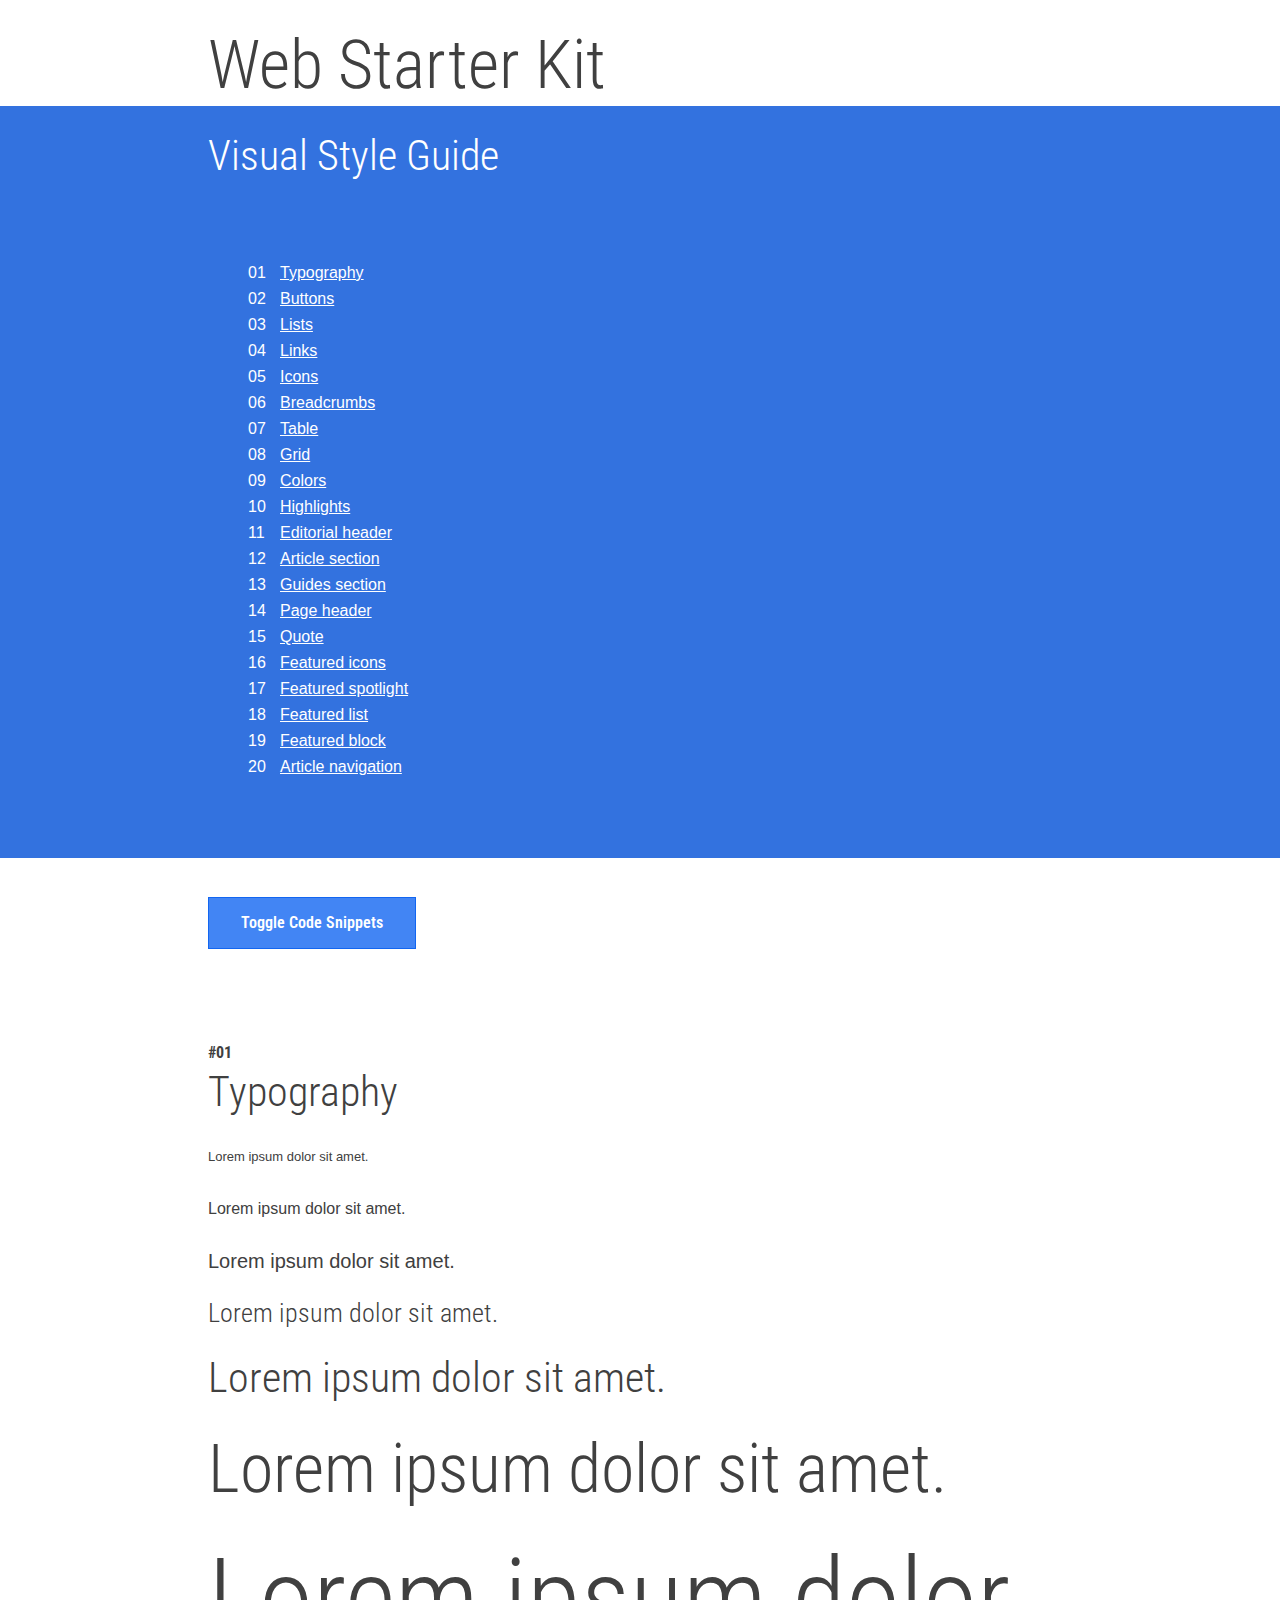
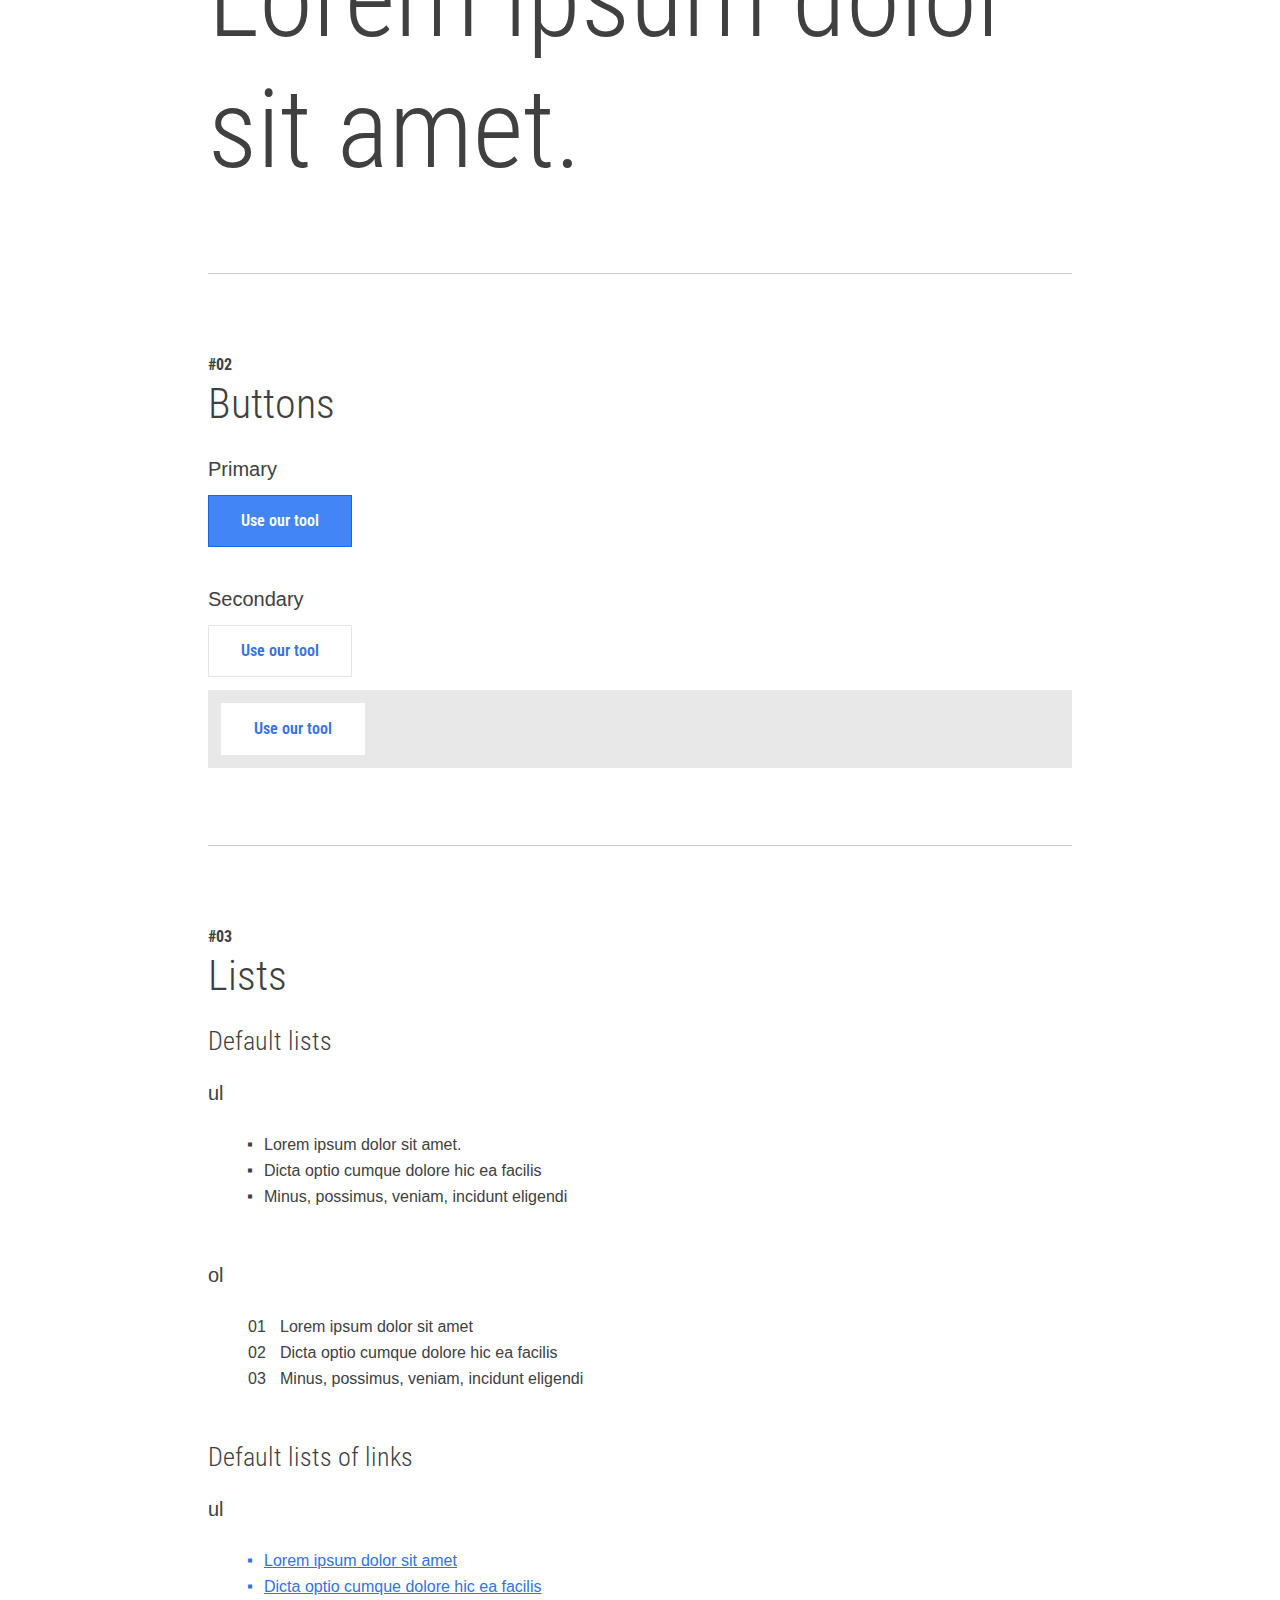
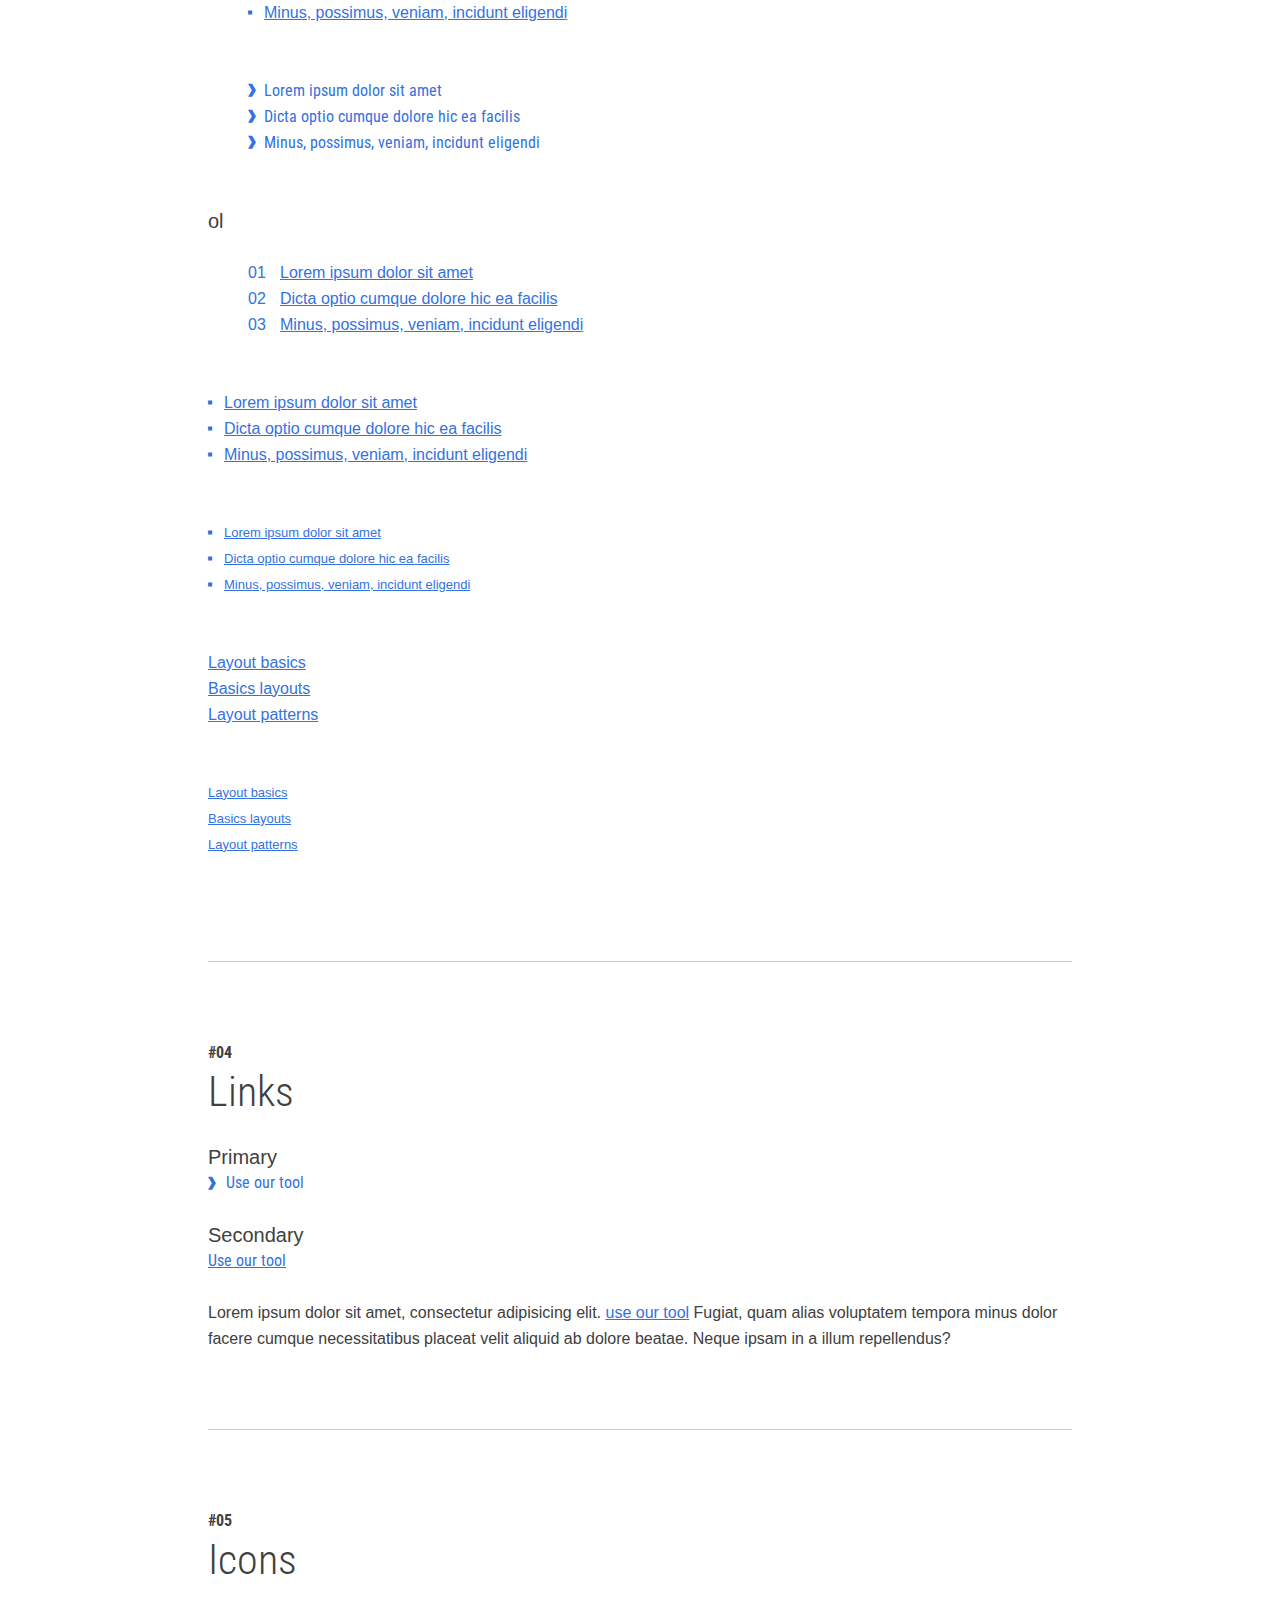
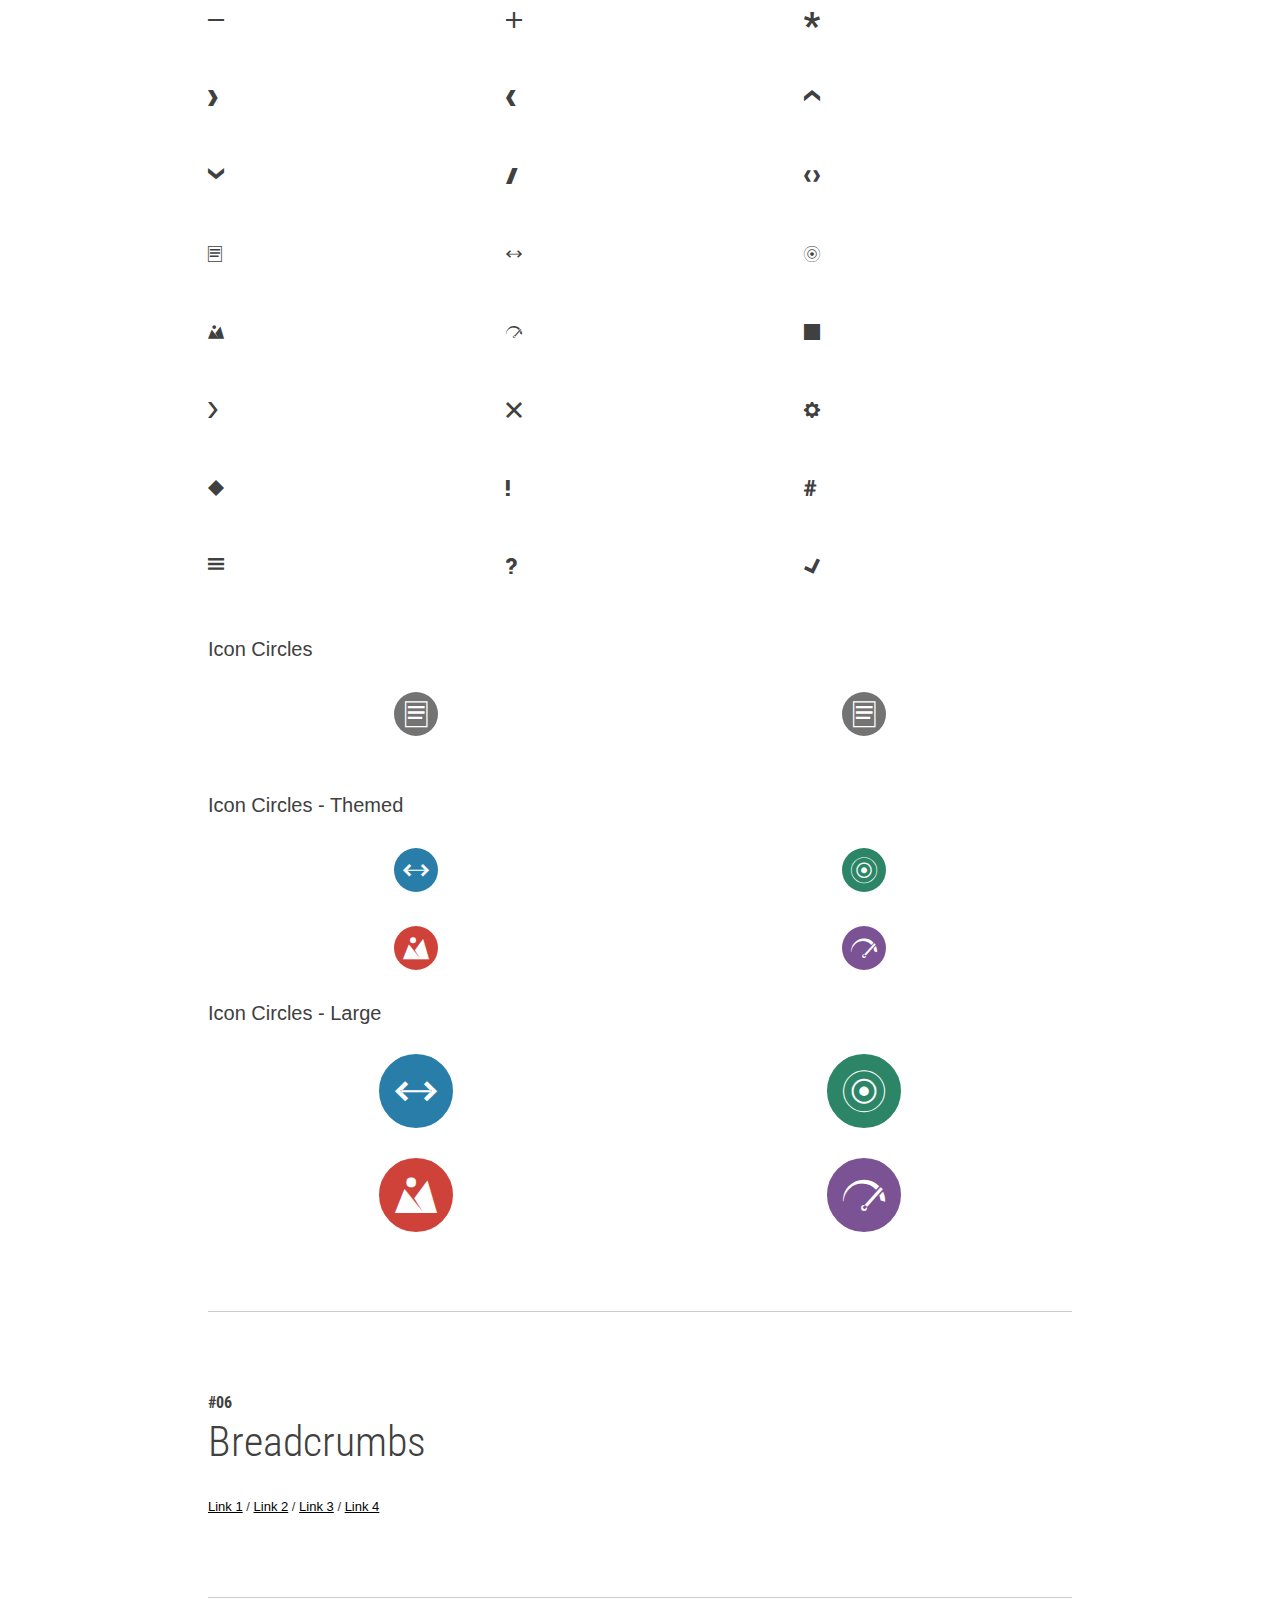
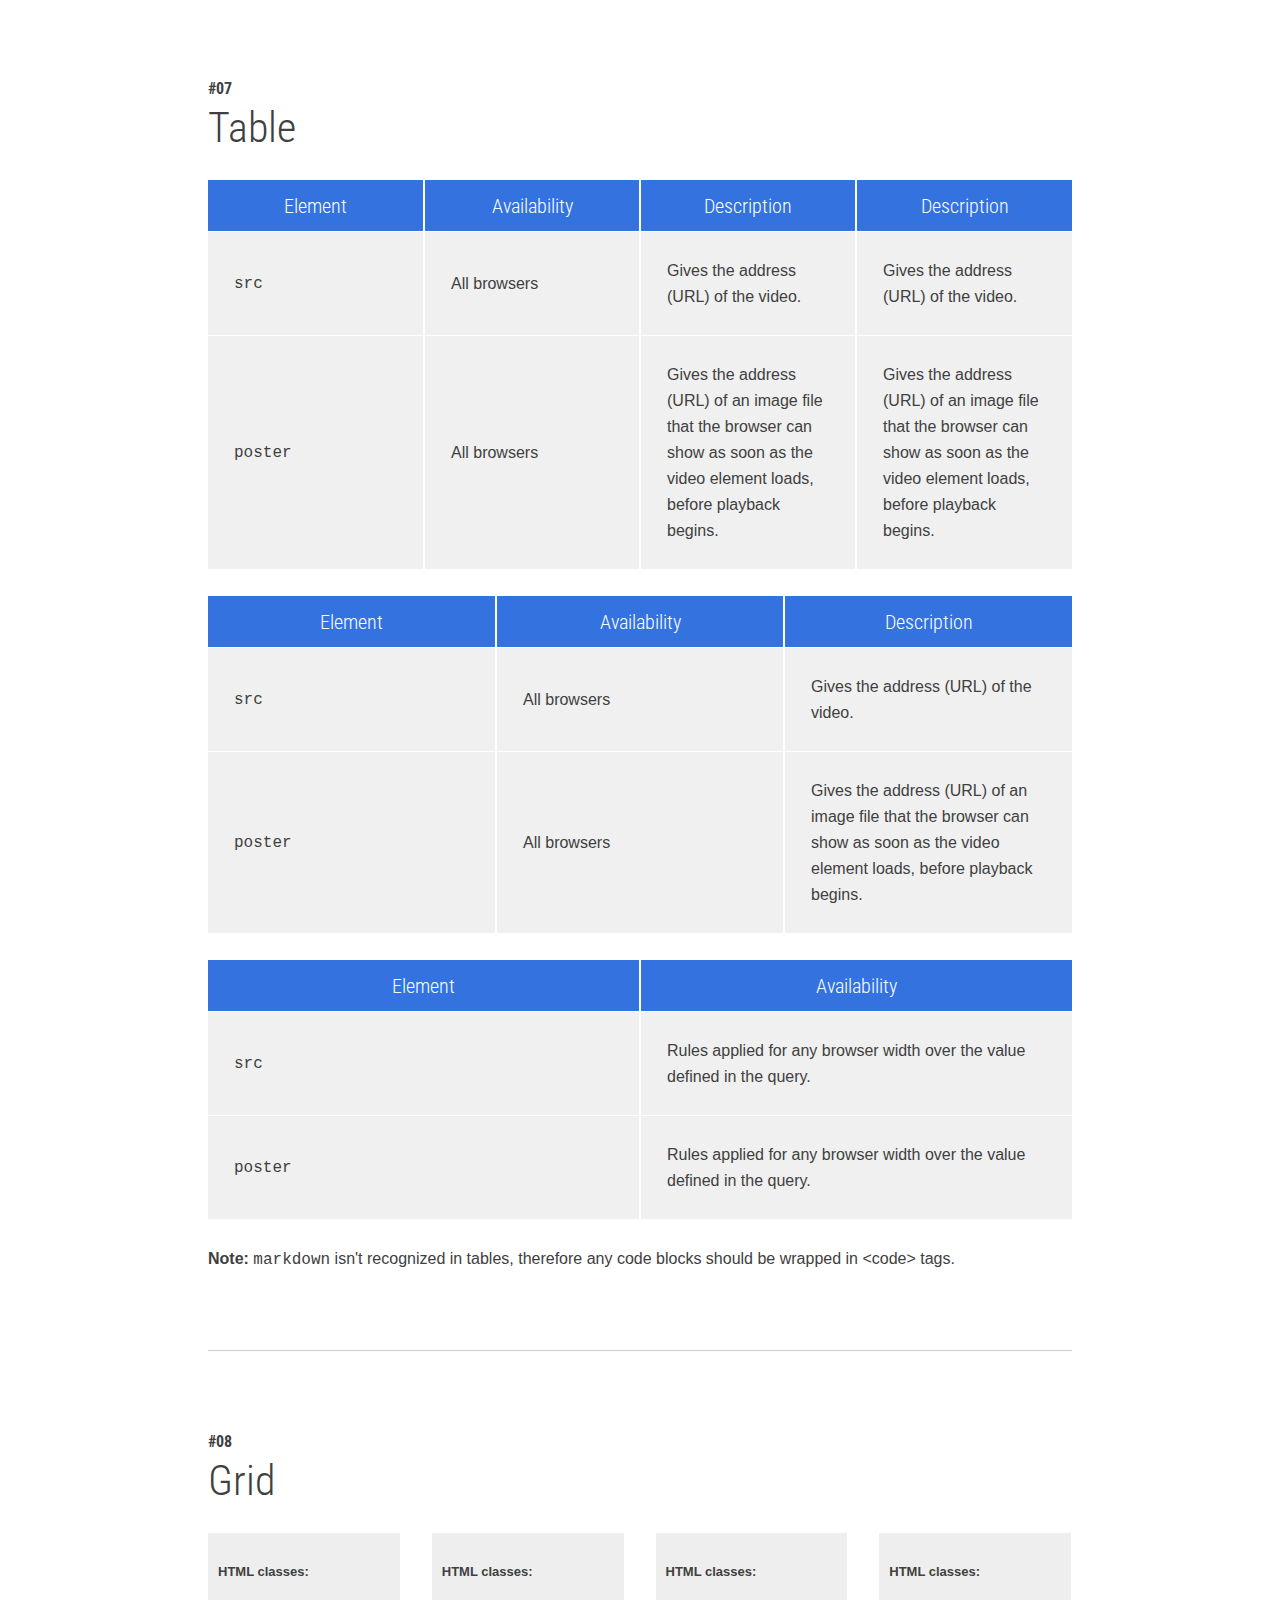
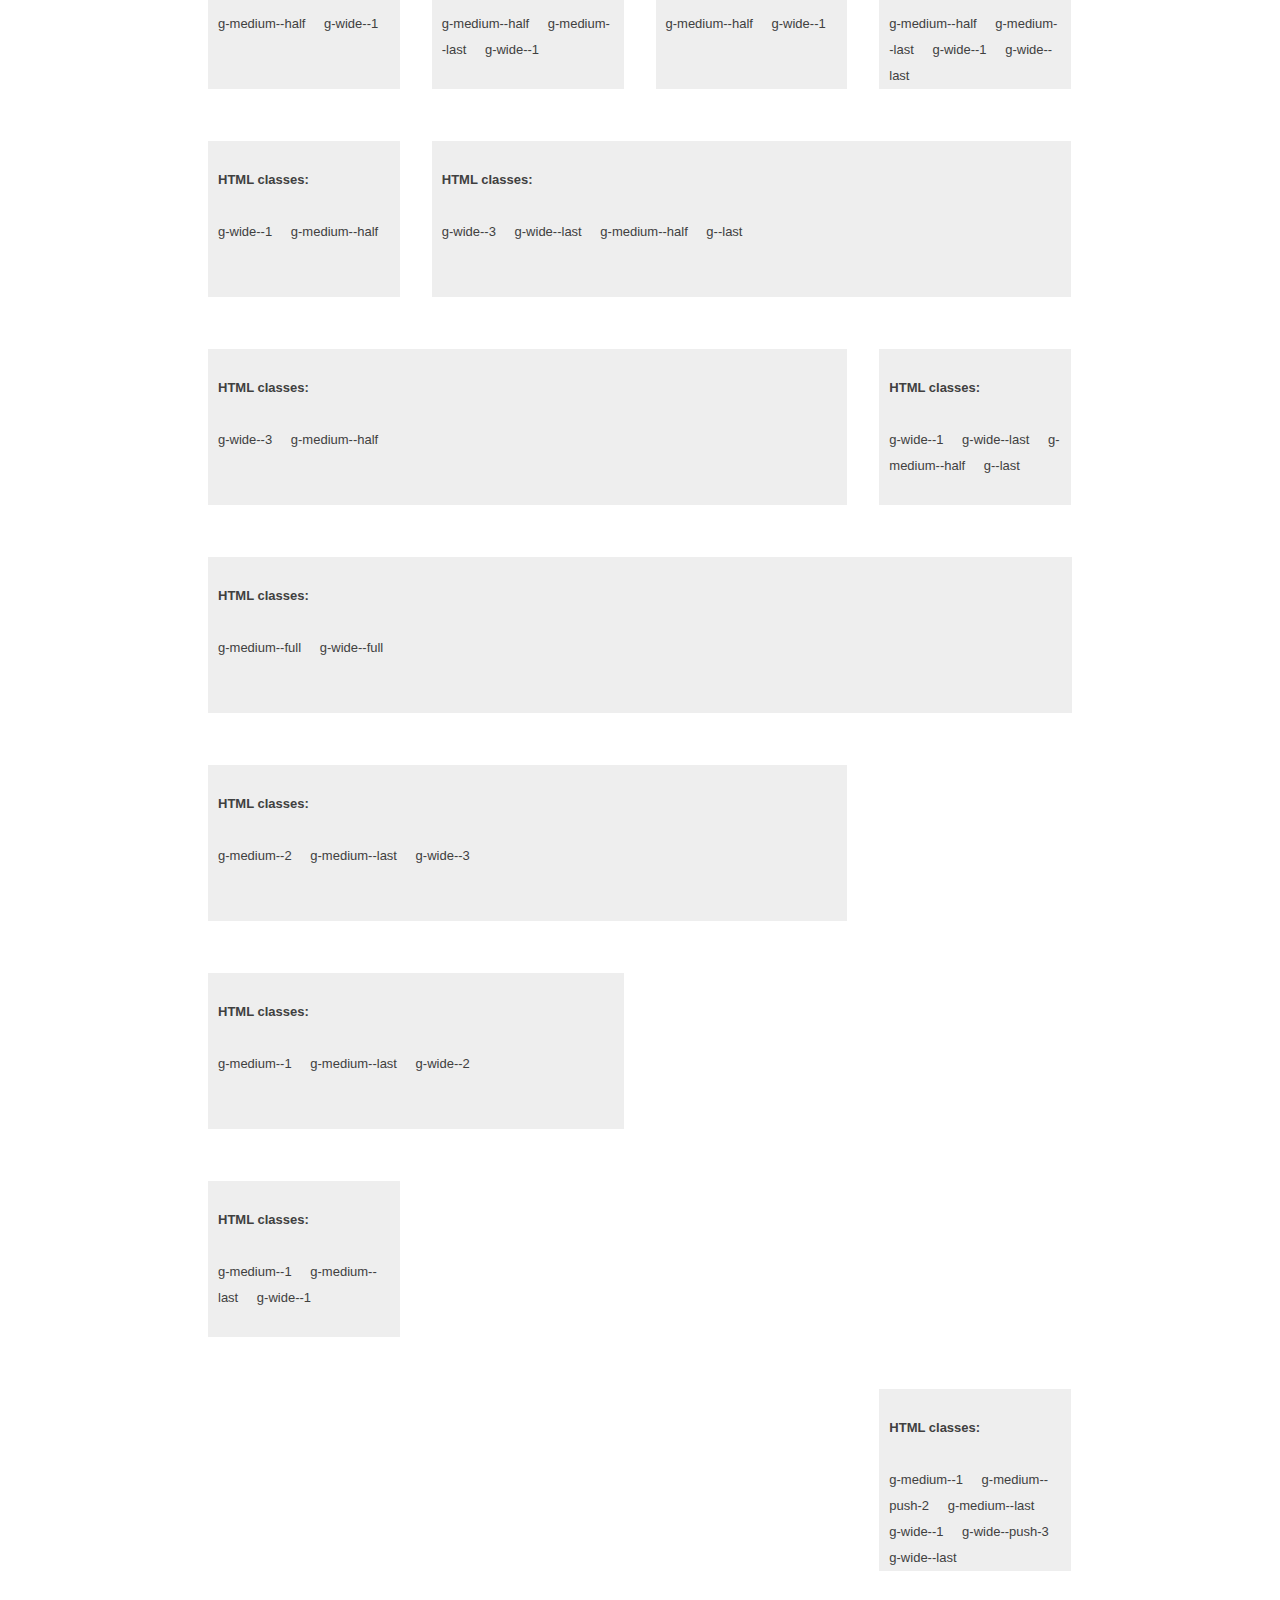
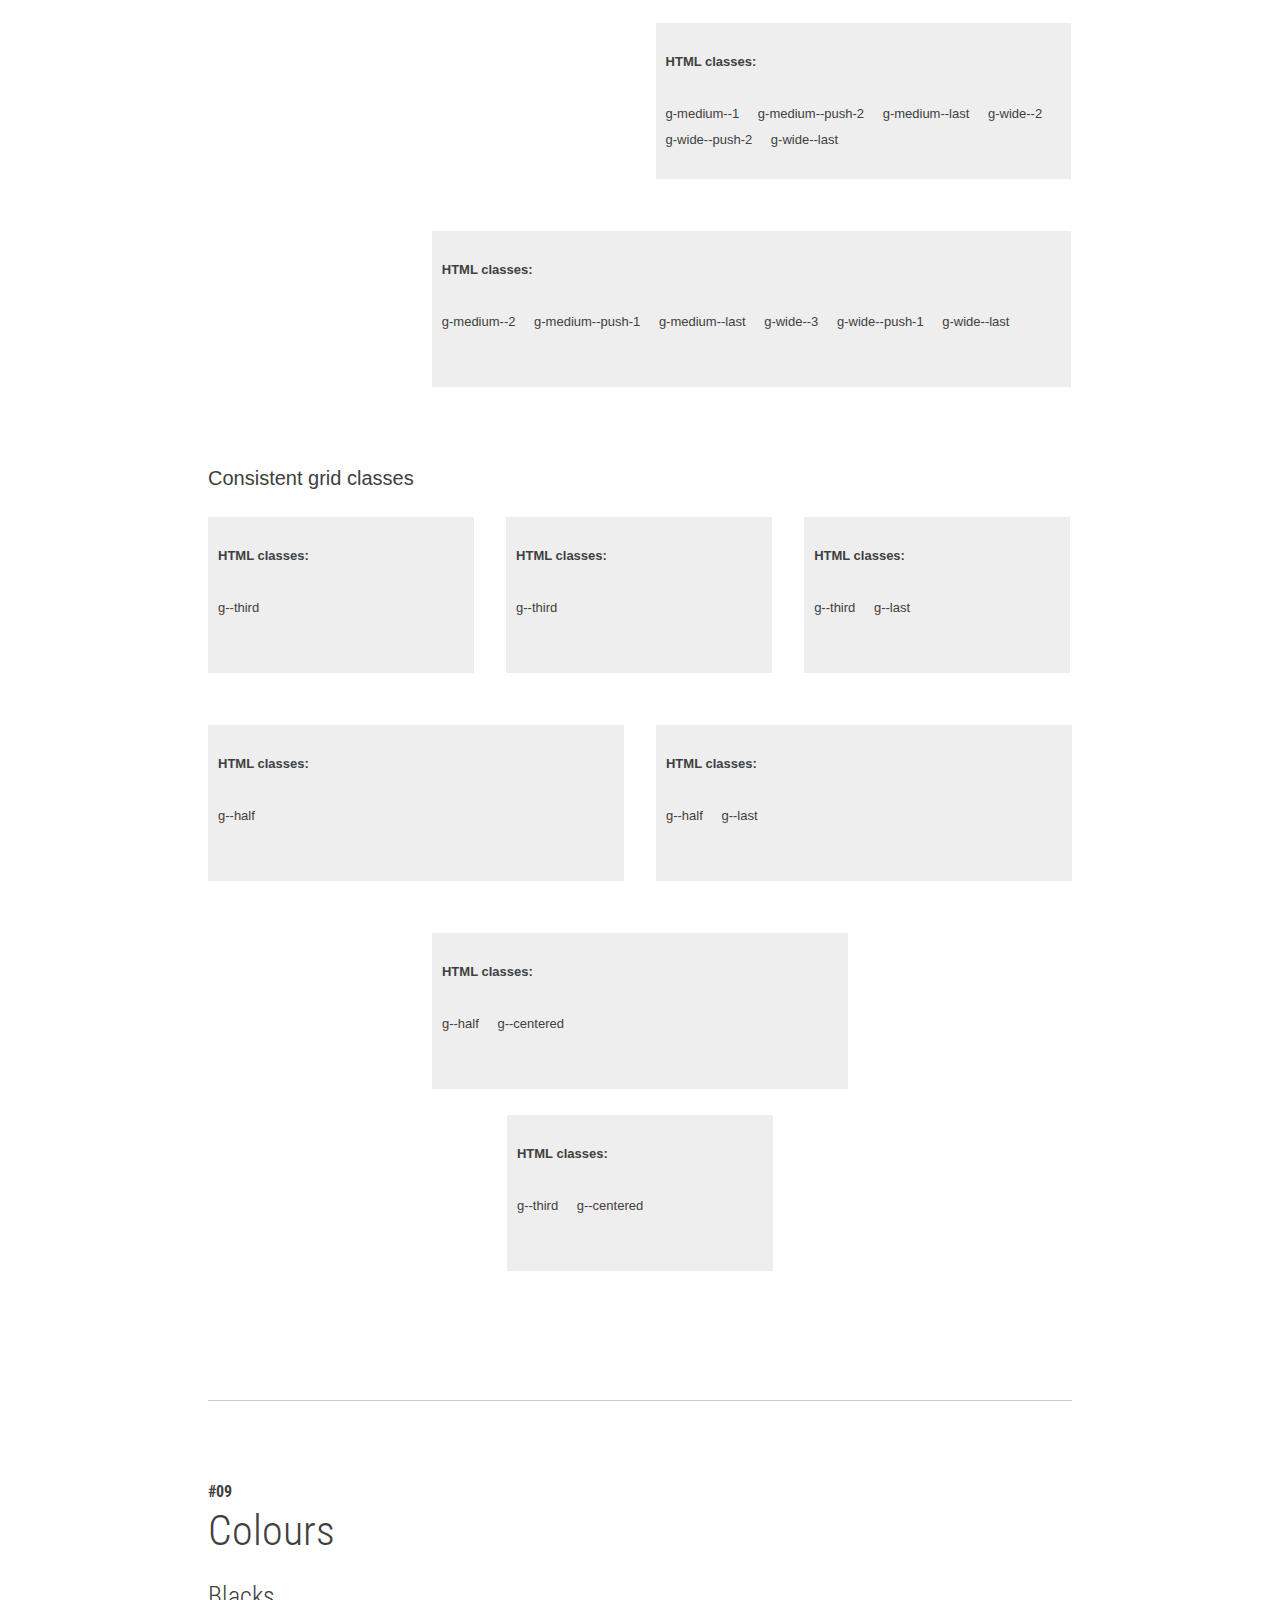
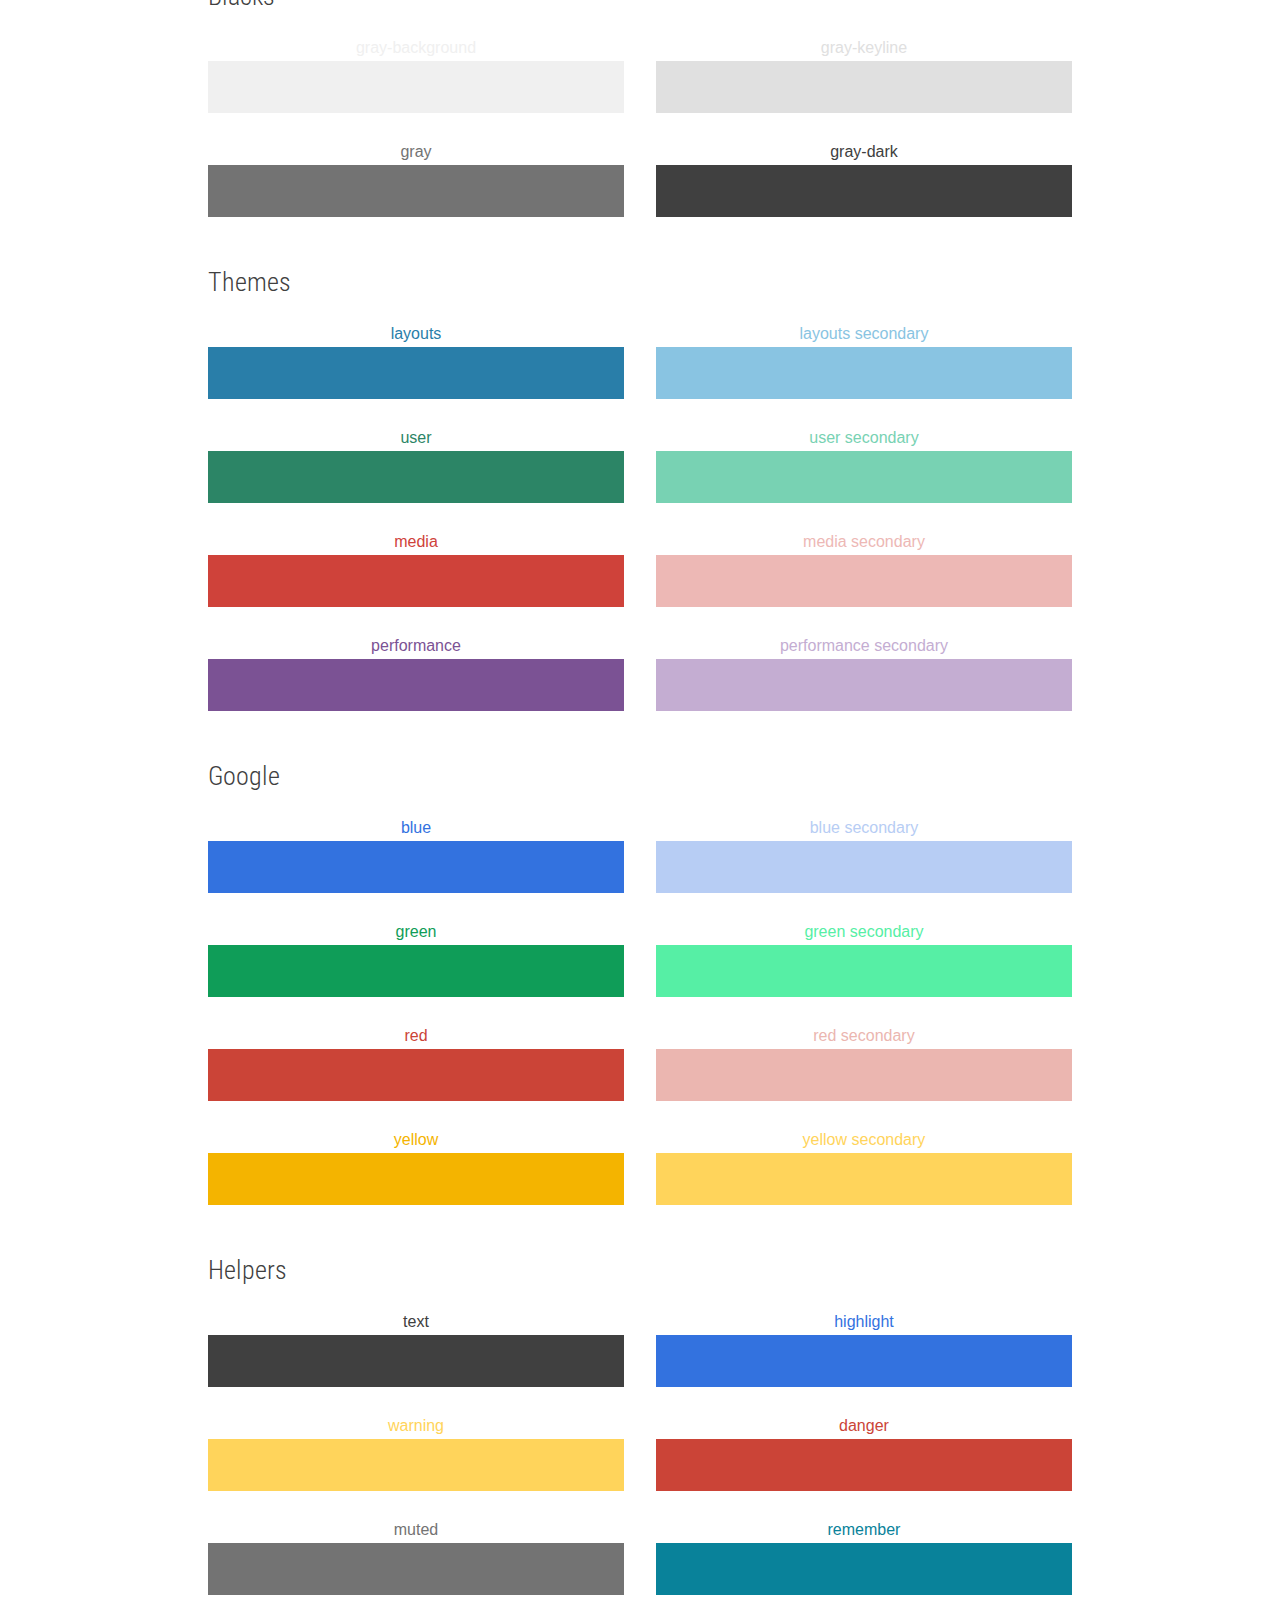
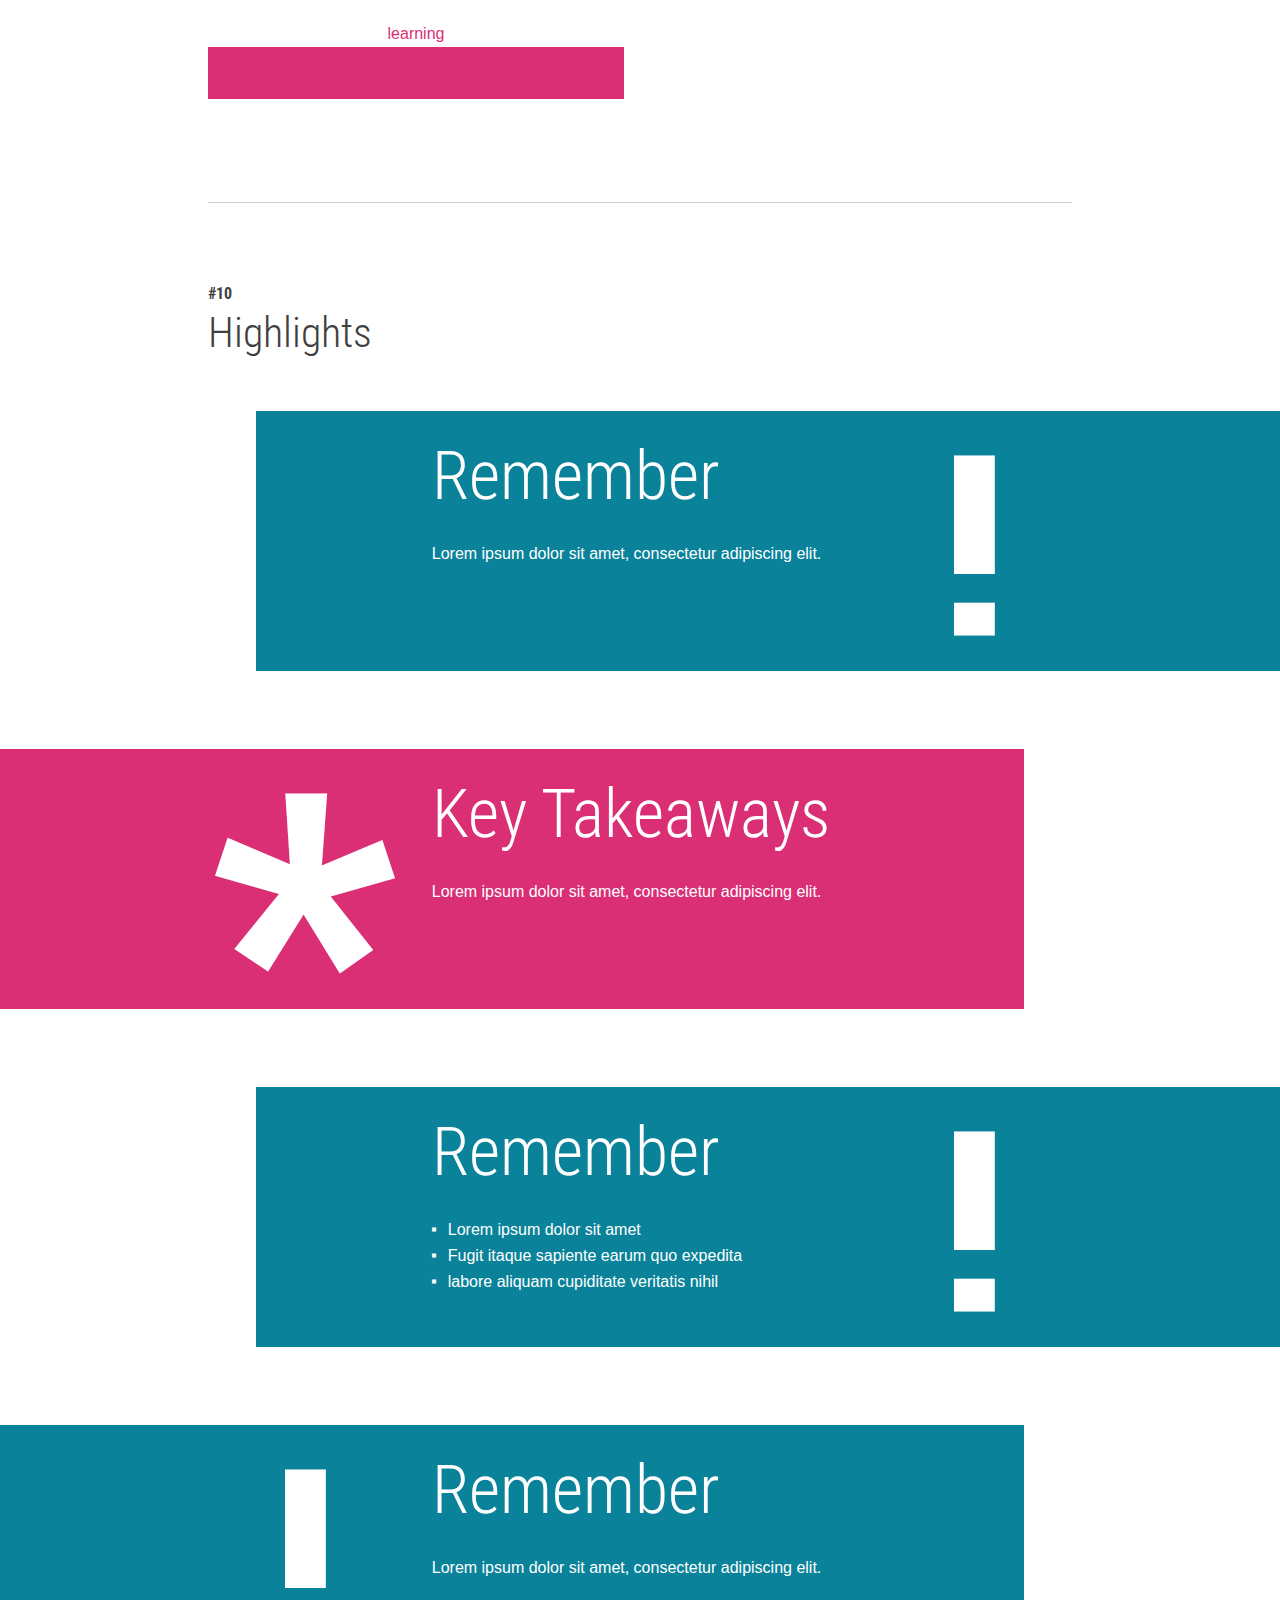
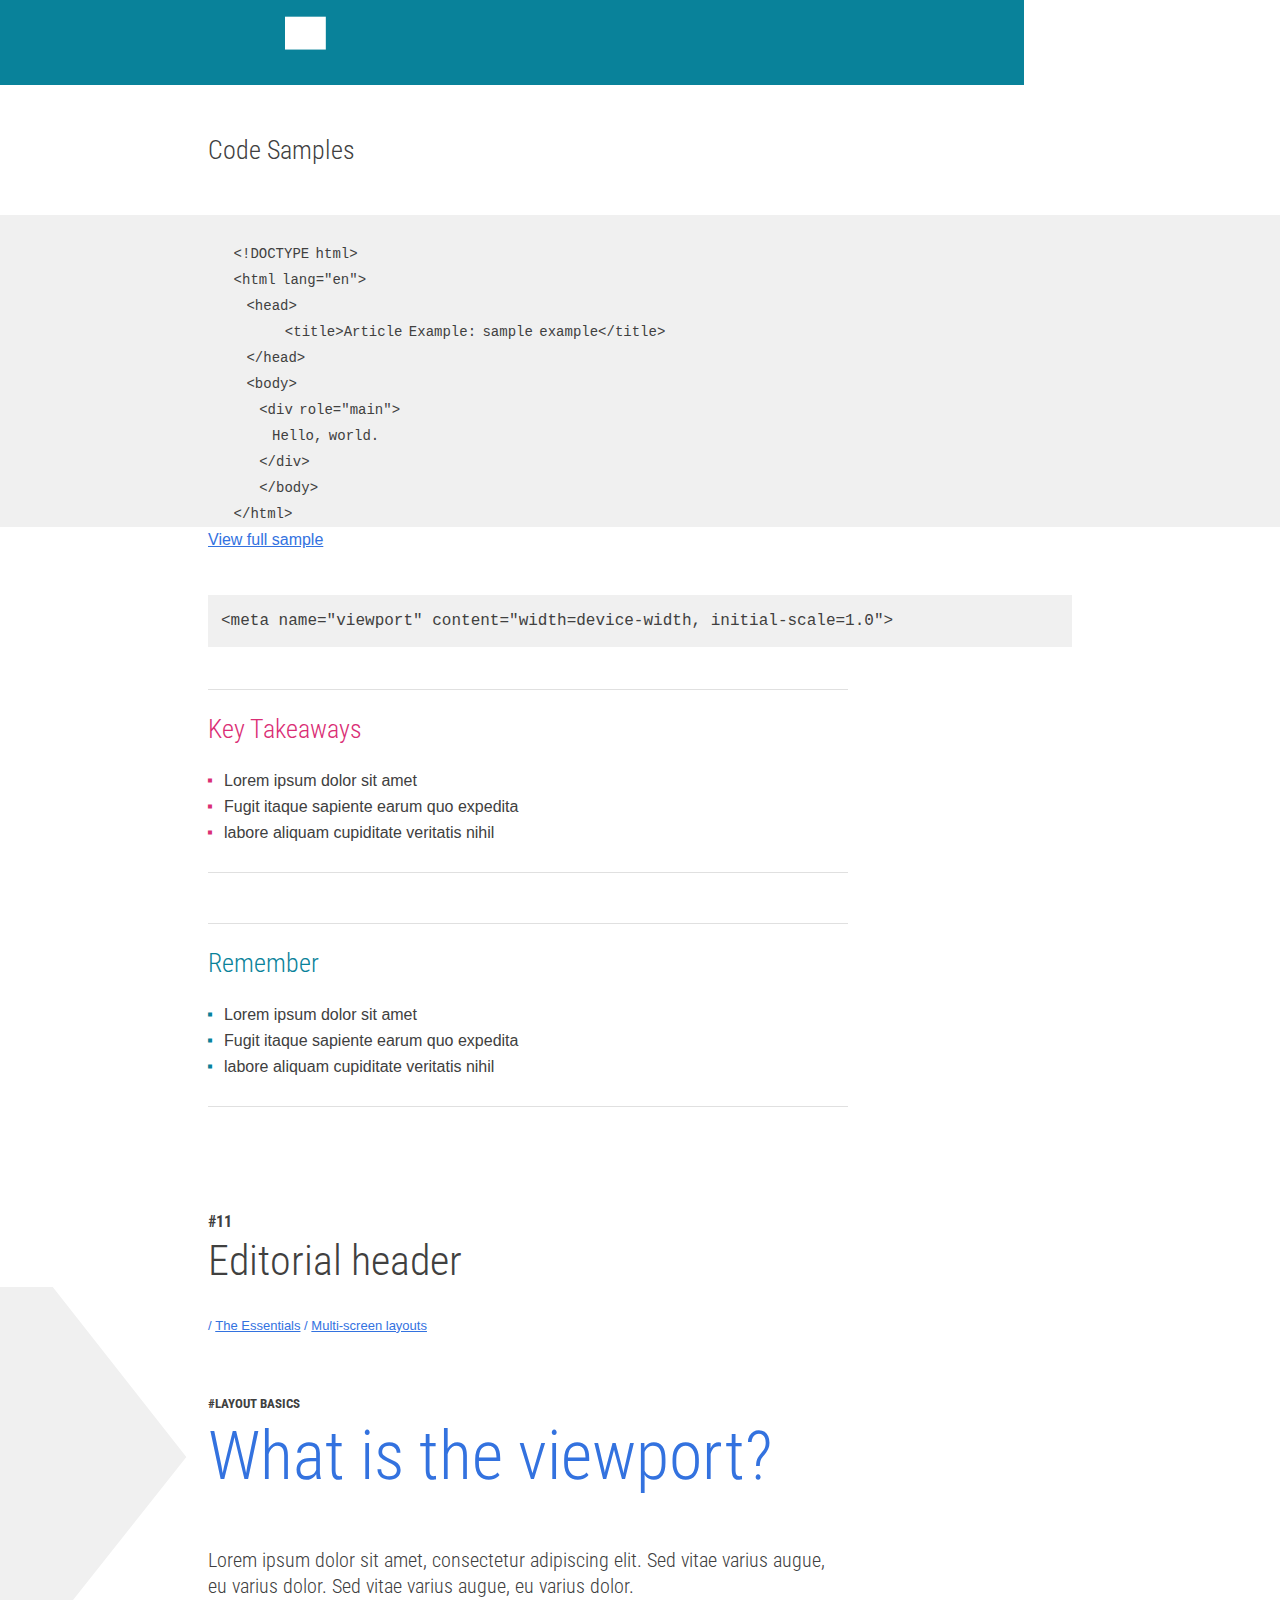
<file: app/styleguide/index.html>
<!doctype html>
<html lang="en" class="no-js no-touch" itemscope itemtype="http://schema.org/Article">
    <head>
        <meta charset="utf-8" >
        <meta name="author" content="">
        <meta name="description" content="">
        <meta http-equiv="X-UA-Compatible" content="IE=edge">
        <meta id="viewport" name="viewport" content="width=device-width, initial-scale=1, minimal-ui">
        <meta property="twitter:account_id" content="@chromium_dev">
        <meta itemprop="name" content="Visual Style Guide — Web Starter Kit">
        <meta itemprop="description" content="Visual style guide used by this site.">
        <link rel="stylesheet" href="../styles/components/components.css">
        <title>Visual Style Guide — Web Starter Kit</title>
        <style>
          .auto-gen-code-snippet {
            display: none;
          }
          .auto-gen-code-visible {
            display: block;
          }
        </style>
    </head>
    <body class="page--styleguide">

<div class="container">
  <h1>Web Starter Kit</h1>
</div>

<div class="summary-header">
  <div class="container">
    <h2 class="summary-header__title">Visual Style Guide</h2>
    <ol class="summary-header__anchor-list  list-links">
      <li class="summary-header__anchors-item"><a href="#typography">Typography</a></li>
      <li class="summary-header__anchors-item"><a href="#buttons">Buttons</a></li>
      <li class="summary-header__anchors-item"><a href="#lists">Lists</a></li>
      <li class="summary-header__anchors-item"><a href="#links">Links</a></li>
      <li class="summary-header__anchors-item"><a href="#icons">Icons</a></li>
      <li class="summary-header__anchors-item"><a href="#breadcrumbs">Breadcrumbs</a></li>
      <li class="summary-header__anchors-item"><a href="#table">Table</a></li>
      <li class="summary-header__anchors-item"><a href="#grid">Grid</a></li>
      <li class="summary-header__anchors-item"><a href="#colors">Colors</a></li>
      <li class="summary-header__anchors-item"><a href="#highlights">Highlights</a></li>
      <li class="summary-header__anchors-item"><a href="#editorial-header">Editorial header</a></li>
      <li class="summary-header__anchors-item"><a href="#article-section">Article section</a></li>
      <li class="summary-header__anchors-item"><a href="#guides-section">Guides section</a></li>
      <li class="summary-header__anchors-item"><a href="#page-header">Page header</a></li>
      <li class="summary-header__anchors-item"><a href="#quote">Quote</a></li>
      <li class="summary-header__anchors-item"><a href="#guides-intro">Featured icons</a></li>
      <li class="summary-header__anchors-item"><a href="#featured-spotlight">Featured spotlight</a></li>
      <li class="summary-header__anchors-item"><a href="#featured-list">Featured list</a></li>
      <li class="summary-header__anchors-item"><a href="#next-lessons">Featured block</a></li>
      <li class="summary-header__anchors-item"><a href="#article-navigation">Article navigation</a></li>

    </ol>
  </div>
</div>

<div class="container">
  <button id="snippet-toggle" class="button--primary">Toggle Code Snippets</button>
</div>
<div class="container">
  <!-- Typography Start -->
  <a name="typography"></a>
  <section class="styleguide__typography">
    <h2 class="subsection-title"><strong class="subsection-number">#01</strong> Typography</h2>
    <div class="code-sample">
      <p class="small">Lorem ipsum dolor sit amet.</p>
    </div>

    <div class="code-sample">
      <p class="base">Lorem ipsum dolor sit amet.</p>
    </div>

    <div class="code-sample">
      <p class="medium">Lorem ipsum dolor sit amet.</p>
    </div>

    <div class="code-sample">
      <p class="large">Lorem ipsum dolor sit amet.</p>
    </div>

    <div class="code-sample">
      <p class="xlarge">Lorem ipsum dolor sit amet.</p>
    </div>

    <div class="code-sample">
      <p class="xxlarge">Lorem ipsum dolor sit amet.</p>
    </div>

    <div class="code-sample">
      <p class="huge">Lorem ipsum dolor sit amet.</p>
    </div>
  </section>
  <!-- Typography End-->


  <!-- Buttons Start -->
  <a name="buttons"></a>
  <section class="styleguide__buttons">
    <h2 class="subsection-title"><strong class="subsection-number">#02</strong> Buttons</h2>

    <div>
      <h4>Primary</h4>
      <div class="code-sample">
        <a href="#0" class="button--primary">Use our tool</a>
      </div>
    </div>

    <div>
      <h4>Secondary</h4>
      <div>
        <div class="code-sample">
          <a href="#0" class="button--secondary">Use our tool</a>
        </div>
      </div>

      <div class="code-sample">
        <div class="styleguide__inverted-block">
            <a href="#0" class="button--secondary-variation">Use our tool</a>
        </div>
      </div>
    </div>
  </section>
  <!-- Buttons End -->

  <!-- Lists Start -->
  <a name="lists"></a>
  <section class="styleguide__lists">
    <h2 class="subsection-title"><strong class="subsection-number">#03</strong> Lists</h2>

    <h3>Default lists</h3>

    <h4>ul</h4>
    <div class="code-sample">
      <ul>
        <li>Lorem ipsum dolor sit amet.</li>
        <li>Dicta optio cumque dolore hic ea facilis</li>
        <li>Minus, possimus, veniam, incidunt eligendi</li>
      </ul>
    </div>

    <h4>ol</h4>
    <div class="code-sample">
      <ol>
        <li>Lorem ipsum dolor sit amet</li>
        <li>Dicta optio cumque dolore hic ea facilis</li>
        <li>Minus, possimus, veniam, incidunt eligendi</li>
      </ol>
    </div>

    <h3>Default lists of links</h3>

    <h4>ul</h4>
    <div class="code-sample">
      <ul class="list-links">
        <li class="list__item"><a href="#">Lorem ipsum dolor sit amet</a></li>
        <li class="list__item"><a href="#">Dicta optio cumque dolore hic ea facilis</a></li>
        <li class="list__item"><a href="#">Minus, possimus, veniam, incidunt eligendi</a></li>
      </ul>
    </div>

    <div class="code-sample">
      <ul class="list-links list-links--primary">
        <li class="list__item"><a href="#">Lorem ipsum dolor sit amet</a></li>
        <li class="list__item"><a href="#">Dicta optio cumque dolore hic ea facilis</a></li>
        <li class="list__item"><a href="#">Minus, possimus, veniam, incidunt eligendi</a></li>
      </ul>
    </div>

    <h4>ol</h4>
    <div class="code-sample">
      <ol class="list-links">
        <li><a href="#">Lorem ipsum dolor sit amet</a></li>
        <li class="current"><a href="#">Dicta optio cumque dolore hic ea facilis</a></li>
        <li><a href="#">Minus, possimus, veniam, incidunt eligendi</a></li>
      </ol>
    </div>

    <div class="code-sample">
      <ol class="list-anchor">
        <li><a href="#">Lorem ipsum dolor sit amet</a></li>
        <li><a href="#">Dicta optio cumque dolore hic ea facilis</a></li>
        <li><a href="#">Minus, possimus, veniam, incidunt eligendi</a></li>
      </ol>
    </div>

    <div class="code-sample">
      <ol class="list-anchor list-small">
        <li><a href="#">Lorem ipsum dolor sit amet</a></li>
        <li><a href="#">Dicta optio cumque dolore hic ea facilis</a></li>
        <li><a href="#">Minus, possimus, veniam, incidunt eligendi</a></li>
      </ol>
    </div>

    <div class="code-sample">
      <ol class="list-links list-links--secondary">
        <li><a href="#">Layout basics</a></li>
        <li><a href="#">Basics layouts</a></li>
        <li><a href="#">Layout patterns</a></li>
      </ol>
    </div>

    <div class="code-sample">
      <ol class="list-links list-links--secondary list-small">
        <li><a href="#">Layout basics</a></li>
        <li><a href="#">Basics layouts</a></li>
        <li><a href="#">Layout patterns</a></li>
      </ol>
    </div>

  </section>
  <!-- Lists End -->

  <!-- Links Start -->
  <a name="links"></a>
  <section class="styleguide__links">
    <h2 class="subsection-title"><strong class="subsection-number">#04</strong> Links</h2>

    <div>
      <h4>Primary</h4>
      <div class="code-sample">
        <a href="#" class="cta--primary">Use our tool</a>
      </div>
    </div>

    <div>
      <h4>Secondary</h4>
      <div class="code-sample">
        <a href="#" class="cta--secondary">Use our tool</a>
      </div>
    </div>

    <div class="code-sample">
      <p>Lorem ipsum dolor sit amet, consectetur adipisicing elit. <a href="#" class="cta">use our tool</a> Fugiat, quam alias voluptatem tempora minus dolor facere cumque necessitatibus placeat velit aliquid ab dolore beatae. Neque ipsam in a illum repellendus?</p>
    </div>

  </section>
  <!-- Links End -->

  <!-- Icons Start -->
  <a name="icons"></a>
  <section class="styleguide__icons">
    <h2 class="styleguide__icons"><strong class="subsection-number">#05</strong> Icons</h2>

    <div class="clear">
      <div class="g--third">
        <p><div class="code-sample"><i class="icon icon-minus"></i></div></p>
      </div>
      <div class="g--third">
        <p><div class="code-sample"><i class="icon icon-plus"></i></div></p>
      </div>
      <div class="g--third g--last">
        <p><div class="code-sample"><i class="icon icon-star"></i></div></p>
      </div>

      <div class="g--third">
        <p><div class="code-sample"><i class="icon icon-chevron-right"></i></div></p>
      </div>
      <div class="g--third">
        <p><div class="code-sample"><i class="icon icon-chevron-left"></i></div></p>
      </div>
      <div class="g--third g--last">
        <p><div class="code-sample"><i class="icon icon-chevron-up"></i></div></p>
      </div>

      <div class="g--third">
        <p><div class="code-sample"><i class="icon icon-chevron-down"></i></div></p>
      </div>
      <div class="g--third">
        <p><div class="code-sample"><i class="icon icon-slash"></i></div></p>
      </div>
      <div class="g--third g--last">
        <p><div class="code-sample"><i class="icon icon-google-dev"></i></div></p>
      </div>

      <div class="g--third">
        <p><div class="code-sample"><i class="icon icon-lessons"></i></div></p>
      </div>
      <div class="g--third">
        <p><div class="code-sample"><i class="icon icon-multi-device-layouts"></i></div></p>
      </div>
      <div class="g--third g--last">
        <p><div class="code-sample"><i class="icon icon-user-input"></i></div></p>
      </div>

      <div class="g--third">
        <p><div class="code-sample"><i class="icon icon-introduction-to-media"></i></div></p>
      </div>
      <div class="g--third">
        <p><div class="code-sample"><i class="icon icon-performance"></i></div></p>
      </div>
      <div class="g--third g--last">
        <p><div class="code-sample"><i class="icon icon-bullet"></i></div></p>
      </div>

      <div class="g--third">
        <p><div class="code-sample"><i class="icon icon-chevron-large"></i></div></p>
      </div>
      <div class="g--third">
        <p><div class="code-sample"><i class="icon icon-close"></i></div></p>
      </div>
      <div class="g--third g--last">
        <p><div class="code-sample"><i class="icon icon-cog"></i></div></p>
      </div>

      <div class="g--third">
        <p><div class="code-sample"><i class="icon icon-diamond"></i></div></p>
      </div>
      <div class="g--third">
        <p><div class="code-sample"><i class="icon icon-exclamation"></i></div></p>
      </div>
      <div class="g--third g--last">
        <p><div class="code-sample"><i class="icon icon-hash"></i></div></p>
      </div>

      <div class="g--third">
        <p><div class="code-sample"><i class="icon icon-menu"></i></div></p>
      </div>
      <div class="g--third">
        <p><div class="code-sample"><i class="icon icon-question"></i></div></p>
      </div>
      <div class="g--third g--last">
        <p><div class="code-sample"><i class="icon icon-tick"></i></div></p>
      </div>

    </div>

    <h4>Icon Circles</h4>

    <div class="clear">

      <div class="g--half">
        <p>
          <div class="code-sample">
            <span class="icon-circle"><i class="icon icon-lessons"></i></span>
          </div>
        </p>
      </div>
      <div class="g--half g--last">
        <p>
          <div class="code-sample">
            <span class="icon-circle"><i class="icon icon-lessons"></i></span>
          </div>
        </p>
      </div>

    </div>

    <h4>Icon Circles - Themed</h4>

    <div class="clear">

      <div class="g--half">
        <div class="code-sample">
          <p class="theme--multi-device-layouts">
            <span class="icon-circle themed--background"><i class="icon icon-multi-device-layouts"></i></span>
          </p>
        </div>
      </div>
      <div class="g--half g--last">
        <div class="code-sample">
          <p class="theme--user-input">
            <span class="icon-circle themed--background"><i class="icon icon-user-input"></i></span>
          </p>
        </div>
      </div>

      <div class="g--half">
        <div class="code-sample">
          <p class="theme--introduction-to-media">
            <span class="icon-circle themed--background"><i class="icon icon-introduction-to-media"></i></span>
          </p>
        </div>
      </div>
      <div class="g--half g--last">
        <div class="code-sample">
          <p class="theme--performance">
            <span class="icon-circle themed--background"><i class="icon icon-performance"></i></span>
          </p>
        </div>
      </div>
    </div>

    <h4>Icon Circles - Large</h4>

    <div class="clear">

      <div class="g--half">
        <div class="code-sample">
          <p class="theme--multi-device-layouts">
            <span class="icon-circle--large themed--background"><i class="icon icon-multi-device-layouts"></i></span>
          </p>
        </div>
      </div>
      <div class="g--half g--last">
        <div class="code-sample">
          <p class="theme--user-input">
            <span class="icon-circle--large themed--background"><i class="icon icon-user-input"></i></span>
          </p>
        </div>
      </div>

      <div class="g--half">
        <div class="code-sample">
          <p class="theme--introduction-to-media">
            <span class="icon-circle--large themed--background"><i class="icon icon-introduction-to-media"></i></span>
          </p>
        </div>
      </div>
      <div class="g--half g--last">
        <div class="code-sample">
          <p class="theme--performance">
            <span class="icon-circle--large themed--background"><i class="icon icon-performance"></i></span>
          </p>
        </div>
      </div>

    </div>

  </section>
  <!-- Icons End -->

  <!-- Breadcrumbs Start -->
  <a name="breadcrumbs"></a>
  <section class="styleguide__breadcrumb">
    <h2 class="subsection-title"><strong class="subsection-number">#06</strong> Breadcrumbs</h2>

    <div class="code-sample">
      <nav class="breadcrumbs">
        <p><a href="#" class="breadcrumbs__link">Link 1</a> / <a href="#" class="breadcrumbs__link">Link 2</a> / <a href="#" class="breadcrumbs__link">Link 3</a> / <a href="#" class="breadcrumbs__link">Link 4</a> </p>
      </nav>
    </div>

  </section>
  <!-- Breadcrumbs End -->

  <!-- Tables Start -->
  <a name="table"></a>
  <section class="styleguide__table">
    <h2 class="subsection-title"><strong class="subsection-number">#07</strong> Table</h2>

    <div class="code-sample">
      <table class="table-4">
        <colgroup>
           <col span="1">
           <col span="1">
           <col span="1">
           <col span="1">
        </colgroup>
        <thead>
          <tr>
            <th>Element</th>
            <th>Availability</th>
            <th>Description</th>
            <th>Description</th>
          </tr>
        </thead>
        <tbody>
          <tr>
            <td data-th="element"><code>src</code></td>
            <td data-th="availability">All browsers</td>
            <td data-th="description">Gives the address (URL) of the video.</td>
            <td data-th="description">Gives the address (URL) of the video.</td>
          </tr>
          <tr>
            <td data-th="element"><code>poster</code></td>
            <td data-th="availability">All browsers</td>
            <td data-th="description">Gives the address (URL) of an image file that the browser can show as soon as the video element loads, before playback begins.</td>
            <td data-th="description">Gives the address (URL) of an image file that the browser can show as soon as the video element loads, before playback begins.</td>
          </tr>
        </tbody>
      </table>
    </div>

    <div class="code-sample">
      <table class="table-3">
        <colgroup>
           <col span="1">
           <col span="1">
           <col span="1">
        </colgroup>
        <thead>
          <tr>
            <th>Element</th>
            <th>Availability</th>
            <th>Description</th>
          </tr>
        </thead>
        <tbody>
          <tr>
            <td data-th="element"><code>src</code></td>
            <td data-th="availability">All browsers</td>
            <td data-th="description">Gives the address (URL) of the video.</td>
          </tr>
          <tr>
            <td data-th="element"><code>poster</code></td>
            <td data-th="availability">All browsers</td>
            <td data-th="description">Gives the address (URL) of an image file that the browser can show as soon as the video element loads, before playback begins.</td>
          </tr>
        </tbody>
      </table>
    </div>

    <div class="code-sample">
      <table class="table-2">
        <colgroup>
           <col span="1">
           <col span="1">
        </colgroup>
        <thead>
          <tr>
            <th>Element</th>
            <th>Availability</th>
          </tr>
        </thead>
        <tbody>
          <tr>
            <td data-th="element"><code>src</code></td>
            <td data-th="availability">Rules applied for any browser width over the value defined in the query.</td>
          </tr>
          <tr>
            <td data-th="element"><code>poster</code></td>
            <td data-th="availability">Rules applied for any browser width over the value defined in the query.</td>
          </tr>
        </tbody>
      </table>
    </div>

    <p>
      <b>Note:</b> <code>markdown</code> isn't recognized in tables, therefore any code
      blocks should be wrapped in &lt;code&gt; tags.
    </p>

  </section>
  <!-- Tables End -->

  <!-- Grid Start -->
  <a name="grid"></a>
  <section class="styleguide__grid">
    <h2 class="subsection-title"><strong class="subsection-number">#08</strong> Grid</h2>


    <div class="clear demo">
      <div class="code-sample">
        <div class="g-medium--half g-wide--1"></div>
        <div class="g-medium--half g-medium--last g-wide--1"></div>
        <div class="g-medium--half g-wide--1"></div>
        <div class="g-medium--half g-medium--last g-wide--1 g-wide--last"></div>
      </div>
    </div>

    <div class="clear demo">
      <div class="code-sample">
        <div class="g-wide--1 g-medium--half"></div>
        <div class="g-wide--3 g-wide--last g-medium--half g--last"></div>
      </div>
    </div>

    <div class="clear demo">
      <div class="code-sample">
        <div class="g-wide--3 g-medium--half"></div>
        <div class="g-wide--1 g-wide--last g-medium--half g--last"></div>
      </div>
    </div>

    <div class="clear demo">
      <div class="code-sample">
        <div class="g-medium--full g-wide--full"></div>
      </div>
    </div>

    <div class="clear demo">
      <div class="code-sample">
        <div class="g-medium--2 g-medium--last g-wide--3"></div>
      </div>
    </div>

    <div class="clear demo">
      <div class="code-sample">
        <div class="g-medium--1 g-medium--last g-wide--2"></div>
      </div>
    </div>

    <div class="clear demo">
      <div class="code-sample">
        <div class="g-medium--1 g-medium--last g-wide--1"></div>
      </div>
    </div>

    <div class="clear demo">
      <div class="code-sample">
        <div class="g-medium--1 g-medium--push-2 g-medium--last g-wide--1 g-wide--push-3 g-wide--last"></div>
      </div>
    </div>

    <div class="clear demo">
      <div class="code-sample">
        <div class="g-medium--1 g-medium--push-2 g-medium--last g-wide--2 g-wide--push-2 g-wide--last"></div>
      </div>
    </div>

    <div class="clear demo">
      <div class="code-sample">
        <div class="g-medium--2 g-medium--push-1 g-medium--last g-wide--3 g-wide--push-1 g-wide--last"></div>
      </div>
    </div>

    <h4>Consistent grid classes</h4>

    <div class="clear demo">
      <div class="code-sample">
        <div class="g--third"></div>
        <div class="g--third"></div>
        <div class="g--third g--last"></div>
      </div>
    </div>


    <div class="clear demo">
      <div class="code-sample">
        <div class="g--half"></div>
        <div class="g--half g--last"></div>
      </div>
    </div>

    <div class="clear demo">
      <div class="code-sample">
        <div class="g--half g--centered"></div>
        <div class="g--third g--centered"></div>
      </div>
    </div>

  </section>
  <!-- Grid End -->

  <!-- Colors Start -->
  <a name="colors"></a>
  <section class="styleguide__colors">
    <h2 class="subsection-title"><strong class="subsection-number">#09</strong> Colours</h2>

    <h3>Blacks</h3>
    <div class="code-sample">
      <ul class="styleguide__color-list list--reset clear">
        <li class="color--gray-background g--half">gray-background</li>
        <li class="color--gray-keyline g--half g--last">gray-keyline</li>
        <li class="color--gray g--half">gray</li>
        <li class="color--gray-dark g--half g--last">gray-dark</li>
      </ul>
    </div>

    <h3>Themes</h3>
    <div class="code-sample">
      <ul class="styleguide__color-list list--reset clear">
        <li class="color--layouts g--half">layouts</li>
        <li class="color--layouts-secondary g--half g--last">layouts secondary</li>
        <li class="color--user g--half">user</li>
        <li class="color--user-secondary g--half g--last">user secondary</li>
        <li class="color--media g--half">media</li>
        <li class="color--media-secondary g--half g--last">media secondary</li>
        <li class="color--performance g--half">performance</li>
        <li class="color--performance-secondary g--half g--last">performance secondary</li>
      </ul>
    </div>

    <h3>Google</h3>
    <div class="code-sample">
      <ul class="styleguide__color-list list--reset clear">
        <li class="color--blue g--half">blue</li>
        <li class="color--blue-secondary g--half g--last">blue secondary</li>
        <li class="color--green g--half">green</li>
        <li class="color--green-secondary g--half g--last">green secondary</li>
        <li class="color--red g--half">red</li>
        <li class="color--red-secondary g--half g--last">red secondary</li>
        <li class="color--yellow g--half">yellow</li>
        <li class="color--yellow-secondary g--half g--last">yellow secondary</li>
      </ul>
    </div>

    <h3>Helpers</h3>
    <div class="code-sample">
      <ul class="styleguide__color-list list--reset clear">
        <li class="color--text g--half">text</li>
        <li class="color--highlight g--half g--last">highlight</li>
        <li class="color--warning g--half">warning</li>
        <li class="color--danger g--half g--last">danger</li>
        <li class="color--muted g--half">muted</li>
        <li class="color--remember g--half g--last">remember</li>
        <li class="color--learning g--half">learning</li>
      </ul>
    </div>
  </section>
  <!-- Colors End -->
</div> <!-- // closing container -->

<!-- Highlights Start -->
<div class="container">
  <a name="highlights"></a>
  <h2 class="subsection-title"><strong class="subsection-number">#10</strong> Highlights</h2>
</div>


<section class="styleguide__highlights">

<div class="code-sample">
  <div class="highlight-module  highlight-module--right   highlight-module--remember">
    <div class="highlight-module__container  icon-exclamation ">
      <div class="highlight-module__content   g-wide--push-1 g-wide--pull-1  g-medium--pull-1   ">
        <p class="highlight-module__title"> Remember</p>
        <p class="highlight-module__text"> Lorem ipsum dolor sit amet, consectetur adipiscing elit. </p>
      </div>
    </div>
  </div>
</div>

<div class="code-sample">
<div class="highlight-module  highlight-module--left   highlight-module--learning  ">
  <div class="highlight-module__container  icon-star ">
    <div class="highlight-module__content   g-wide--push-1 g-wide--pull-1  g-medium--push-1   ">
      <p class="highlight-module__title"> Key Takeaways</p>
      <p class="highlight-module__text"> Lorem ipsum dolor sit amet, consectetur adipiscing elit. </p>
    </div>
  </div>
</div>
</div>

<div class="code-sample">
<div class="highlight-module  highlight-module--right   highlight-module--remember  ">
  <div class="highlight-module__container  icon-exclamation ">
    <div class="highlight-module__content   g-wide--push-1 g-wide--pull-1  g-medium--pull-1   ">
      <p class="highlight-module__title"> Remember</p>
        <ul class="highlight-module__list">
          <li>Lorem ipsum dolor sit amet</li>
          <li>Fugit itaque sapiente earum quo expedita</li>
          <li>labore aliquam cupiditate veritatis nihil</li>
        </ul>
    </div>
  </div>
</div>
</div>

<div class="code-sample">
<div class="highlight-module  highlight-module--left   highlight-module--remember  ">
  <div class="highlight-module__container  icon-exclamation ">
    <div class="highlight-module__content   g-wide--push-1 g-wide--pull-1  g-medium--push-1   ">
      <p class="highlight-module__title"> Remember</p>
      <p class="highlight-module__text"> Lorem ipsum dolor sit amet, consectetur adipiscing elit. </p>
    </div>
  </div>
</div>
</div>

<div class="container">
  <h3>Code Samples</h3>
</div>
<div class="code-sample">
  <div class="highlight-module highlight-module--code highlight-module--right">
    <div class="highlight-module__container">
      <code class='html'><div class="highlight"><pre>    <span class="cp">&lt;!DOCTYPE html&gt;</span>
    <span class="nt">&lt;html</span> <span class="na">lang=</span><span class="s">&quot;en&quot;</span><span class="nt">&gt;</span>
      <span class="nt">&lt;head&gt;</span>
            <span class="nt">&lt;title&gt;</span>Article Example: sample example<span class="nt">&lt;/title&gt;</span>
      <span class="nt">&lt;/head&gt;</span>
      <span class="nt">&lt;body&gt;</span>
        <span class="nt">&lt;div</span> <span class="na">role=</span><span class="s">&quot;main&quot;</span><span class="nt">&gt;</span>
          Hello, world.
        <span class="nt">&lt;/div&gt;</span>
        <span class="nt">&lt;/body&gt;</span>
    <span class="nt">&lt;/html&gt;</span>
</pre></div></code>
      <a class="highlight-module__cta" href="/resources/samples/resources/styleguide/test.html">View full sample</a>
    </div>
  </div>
</div>

<div class="container">
  <div class="code-sample">
    <pre><code class='html'>&lt;meta name=&quot;viewport&quot; content=&quot;width=device-width, initial-scale=1.0&quot;&gt;</code></pre>
  </div>
</div>

<div class="code-sample">
  <div class="highlight-module  highlight-module--left   highlight-module--learning   highlight-module--inline ">
    <div class="highlight-module__container  icon-star ">
      <div class="highlight-module__content   g-wide--pull-1  ">
        <p class="highlight-module__title"> Key Takeaways</p>

          <ul class="highlight-module__list">
            <li>Lorem ipsum dolor sit amet</li>
            <li>Fugit itaque sapiente earum quo expedita</li>
            <li>labore aliquam cupiditate veritatis nihil</li>
          </ul>
      </div>
    </div>
  </div>
</div>

<div class="code-sample">
  <div class="highlight-module  highlight-module--right   highlight-module--remember   highlight-module--inline ">
    <div class="highlight-module__container  icon-exclamation ">
      <div class="highlight-module__content   g-wide--pull-1  ">
        <p class="highlight-module__title"> Remember</p>

          <ul class="highlight-module__list">
            <li>Lorem ipsum dolor sit amet</li>
            <li>Fugit itaque sapiente earum quo expedita</li>
            <li>labore aliquam cupiditate veritatis nihil</li>
          </ul>
      </div>
    </div>
  </div>
</div>
<!-- Highlights End -->

<!-- Editorial Header Start-->

<div class="container">
  <a name="editorial-header"></a>
  <h2 class="subsection-title"><strong class="subsection-number">#11</strong> Editorial header</h2>
</div>

<div class="code-sample">
  <section class="styleguide__editorial-header">

    <div class="editorial-header">
      <div class="container">
        <nav class="breadcrumbs">
          <p> / <a href="#" class="breadcrumbs__link">The Essentials</a> / <a href="#" class="breadcrumbs__link"> Multi-screen layouts</a></p>
        </nav>

        <h1 class="tag editorial-header__title">Layout Basics</h1>
        <h2 class="editorial-header__subtitle">What is the viewport?</h2>
        <p class="editorial-header__excerpt g-wide--pull-1">Lorem ipsum dolor sit amet, consectetur adipiscing elit. Sed vitae varius augue, eu varius dolor. Sed vitae varius augue, eu varius dolor. </p>
        <p class="g-wide--pull-1">Lorem ipsum dolor sit amet, consectetur adipiscing elit. Sed vitae varius augue, eu varius dolor. Donec augue diam, scelerisque eget lectus in, posuere aliquet mi. Pellentesque suscipit nisl gravida sem tincidunt, id blandit turpis commodo.</p>

        <div class="toc">
          <p class="toc__title">In this lesson</p>
          <ol class="toc__list list-anchor" id="toc">
            <li><a href="#">Lorem ipsum dolor sit amet</a></li>
            <li class="current"><a href="#">Dicta optio cumque dolore hic ea facilis</a></li>
            <li><a href="#">Minus, possimus, veniam, incidunt eligendi</a></li>
            <li><a href="#">Lorem ipsum dolor sit amet</a></li>
            <li><a href="#">Dicta optio cumque dolore hic ea facilis</a></li>
            <li><a href="#">Minus, possimus, veniam, incidunt eligendi</a></li>
          </ol>
        </div>

      </div>
    </div>

  </section>
</div>


<div class="container">
  <a name="article-section"></a>
  <h2 class="subsection-title"><strong class="subsection-number">#12</strong> Article section</h2>
</div>

<div class="code-sample">
  <section class="styleguide__articles-section">
    <div class="articles-section">
      <div class="container">
        <p class="articles-count">4 guides</p>
        <ol class="articles-list">
          <li class="articles-list__item">
            <h3 class="xlarge"><a href="#">Layout basics</a></h3>
            <p class="g-wide--push-1 g-wide--pull-1">Lorem ipsum dolor sit amet, consectetur adipisicing elit. Asperiores, distinctio blanditiis quos porro harum nemo.</p>
            <a href="#" class="cta--primary">See all lessons</a>
          </li>
          <li class="articles-list__item">
            <h3 class="xlarge"><a href="#">Basic layouts</a></h3>
            <p class="g-wide--push-1 g-wide--pull-1">Lorem ipsum dolor sit amet, consectetur adipisicing elit. Asperiores, distinctio blanditiis quos porro harum nemo.</p>
            <a href="#" class="cta--primary">See all lessons</a>
          </li>
          <li class="articles-list__item">
            <h3 class="xlarge"><a href="#">Layout patterns</a></h3>
            <p class="g-wide--push-1 g-wide--pull-1">Lorem ipsum dolor sit amet, consectetur adipisicing elit. Asperiores, distinctio blanditiis quos porro harum nemo.</p>
            <a href="#" class="cta--primary">See all lessons</a>
          </li>
          <li class="articles-list__item">
            <h3 class="xlarge"><a href="#">UI Elements</a></h3>
            <p class="g-wide--push-1 g-wide--pull-1">Lorem ipsum dolor sit amet, consectetur adipisicing elit. Asperiores, distinctio blanditiis quos porro harum nemo.</p>
            <a href="#" class="cta--primary">See all lessons</a>
          </li>
        </ol>
      </div>
    </div>
  </section>
</div>

<div class="container">
  <a name="guides-section"></a>
  <h2 class="subsection-title"><strong class="subsection-number">#13</strong> Guides section</h2>
</div>

<div class="code-sample">
  <section class="styleguide__guides-section">
    <div class="guides-section">
          <header class="container">
              <h2 class="xxlarge">Documentation</h2>
              <p>Follow these guides and build web content users can access on any device they choose.</p>
          </header>

          <ul class="guides-list container-medium">
            <li class="guides-list__item g--half theme--multi-device-layouts ">
              <div class="primary-content">
                <h3 class="xlarge"><a href="#" title="Go to Multi-Device Layouts" class="themed">Multi-Device Layouts</a></h3>
                <p>Lorem ipsum dolor sit amet, consectetur adipisicing elit. Doloremque, velit, illum iure id in saepe laborum. Doloribus, eaque, assumenda inventore eos iusto tenetur error dolorem suscipit molestiae natus ullam aliquam?</p>
              </div>
              <div class="secondary-content">
                <span class="icon-circle themed--background"><i class="icon icon-lessons"></i></span>
                <ol class="list-links list-links--secondary">
                  <li><a href="#" title="Read the lesson Responsive Web Design Fundamentals">Responsive Web Design Fundamentals</a></li>
                  <li><a href="#" title="Read the lesson Responsive Web Design Patterns">Responsive Web Design Patterns</a></li>
                  <li><a href="#" title="Read the lesson Navigation and Action Patterns">Navigation and Action Patterns</a></li>
                </ol>
              </div>
            </li>
            <li class="guides-list__item g--half theme--introduction-to-media g--last">
              <div class="primary-content">
                <h3 class="xlarge"><a href="#" title="Go to Images, Audio and Video" class="themed">Images, Audio and Video</a></h3>
                <p>Lorem ipsum dolor sit amet, consectetur adipisicing elit. Corporis, fugit ea maiores omnis ad iste autem sed reiciendis amet quam deleniti sapiente laboriosam voluptate pariatur veniam quod beatae sunt architecto?</p>
              </div>
              <div class="secondary-content">
                <span class="icon-circle themed--background"><i class="icon icon-lessons"></i></span>
                <ol class="list-links list-links--secondary">
                  <li><a href="#" title="Read the lesson Images">Images</a></li>
                  <li><a href="#" title="Read the lesson Video">Video</a></li>
                  <li><a href="#" title="Read the lesson Audio">Audio</a></li>
                </ol>
              </div>
            </li>
            <li class="guides-list__item g--half theme--user-input ">
              <div class="primary-content">
                <h3 class="xlarge"><a href="#" title="Go to Forms and User Input" class="themed">Forms and User Input</a></h3>
                <p>Lorem ipsum dolor sit amet, consectetur adipisicing elit. Voluptate, adipisci, aspernatur. Velit, consequatur, temporibus, neque minus obcaecati dolor officia architecto voluptatem et pariatur quo vitae saepe laborum ratione eum. Soluta.</p>
              </div>
              <div class="secondary-content">
                <span class="icon-circle themed--background"><i class="icon icon-lessons"></i></span>
                <ol class="list-links list-links--secondary">
                  <li><a href="#" title="Read the lesson Create Amazing Forms">Create Amazing Forms</a></li>
                  <li><a href="#" title="Read the lesson Add Touch to Your Site">Add Touch to Your Site</a></li>
                </ol>
              </div>
            </li>
            <li class="guides-list__item g--half theme--performance g--last">
              <div class="primary-content">
                <h3 class="xlarge"><a href="#" title="Go to Optimizing Performance" class="themed">Optimizing Performance</a></h3>
                <p>Lorem ipsum dolor sit amet, consectetur adipisicing elit. A, ratione officia officiis natus illum quos cumque quis! Optio, dolore, eligendi ea culpa quod esse atque architecto reprehenderit at tempora itaque!</p>
              </div>
              <div class="secondary-content">
                <span class="icon-circle themed--background"><i class="icon icon-lessons"></i></span>
                <ol class="list-links list-links--secondary">
                  <li><a href="#" title="Read the lesson Critical Rendering Path">Critical Rendering Path</a></li>
                  <li><a href="#" title="Read the lesson Optimizing Content Efficiency">Optimizing Content Efficiency</a></li>
                </ol>
              </div>
            </li>
          </ul>
        </div>
  </section>
</div>

<div class="container">
  <a name="page-header"></a>
  <h2 class="subsection-title"><strong class="subsection-number">#14</strong> Page header</h2>
</div>

<div class="code-sample">
  <section class="styleguide__page-header">
    <div class="page-header">
      <div class="container">
        <nav class="breadcrumbs">
          <p> / <a href="#" class="breadcrumbs__link"> The Essentials</a></p>
        </nav>
        <h3 class="xxlarge text-divider">Multi-screen layouts</h3>
        <p class="page-header__excerpt g-wide--push-1 g-wide--pull-1">Lorem ipsum dolor sit amet, consectetur adipisicing elit. Natus, optio, ad, voluptates repudiandae at excepturi error delectus explicabo nulla eum provident quibusdam ipsum sapiente culpa sequi quia unde fuga id.</p>
      </div>
    </div>
  </section>
</div>

<div class="container">
  <a name="quote"></a>
  <h2 class="subsection-title"><strong class="subsection-number">#15</strong> Quote</h2>
</div>

<div class="code-sample">
  <section class="styleguide__quote">
    <div class="quote">
      <div class="container">
        <blockquote class="quote__content g-wide--push-1 g-wide--pull-1 g-medium--push-1">Lorem ipsum dolor sit amet, consectetur adipisicing elit. Deleniti, illum, at quis vero nam minus incidunt consequatur reprehenderit aliquid blanditiis fugiat nihil dolor tempora distinctio ipsum quisquam debitis excepturi magni.
        <p>Name / Details</p>
        </blockquote>
      </div>
    </div>
  </section>
</div>

<div class="container">
  <a name="guides-intro"></a>
  <h2 class="subsection-title"><strong class="subsection-number">#16</strong> Featured icons</h2>
</div>

<div class="code-sample">
  <section class="styleguide__centered-list">
    <div class="container">
      <ul class="list-guides-intro list-centered list--reset clear">
        <li class="g-medium--half g-wide--1 theme--multi-device-layouts  ">
          <a href="#" class="themed">
            <span class="icon-circle--large themed--background"><i class="icon icon-multi-device-layouts"></i></span>
            <h3 class="large text-divider">Multi-Device Layouts</h3>
          </a>
          <p>Create flexible, not fixed, layouts.</p>
        </li>
        <li class="g-medium--half g-wide--1 theme--introduction-to-media g-medium--last ">
          <a href="#" class="themed">
            <span class="icon-circle--large themed--background"><i class="icon icon-introduction-to-media"></i></span>
            <h3 class="large text-divider">Images, Audio and Video</h3>
          </a>
          <p>Only use media that loads fast and scales.</p>
        </li>
        <li class="g-medium--half g-wide--1 theme--user-input  ">
          <a href="#" class="themed">
            <span class="icon-circle--large themed--background"><i class="icon icon-user-input"></i></span>
            <h3 class="large text-divider">Forms and User Input</h3>
          </a>
          <p>Touch, tap, click, and submit.</p>
        </li>
        <li class="g-medium--half g-wide--1 theme--performance g-medium--last  g-wide--last ">
          <a href="#" class="themed">
            <span class="icon-circle--large themed--background"><i class="icon icon-performance"></i></span>
            <h3 class="large text-divider">Optimizing Performance</h3>
          </a>
          <p>Performance is a feature.</p>
        </li>
      </ul>
    </div>
  </section>
</div>

<div class="container">
  <a name="featured-spotlight"></a>
  <h2 class="subsection-title"><strong class="subsection-number">#17</strong> Featured spotlight</h2>
</div>

<a name="feature-spotlight"></a>
<div class="code-sample">
  <section class="styleguide__feature-spotlight">
    <div class="featured-spotlight">
      <div class="container-medium">
        <div class="featured-spotlight__container g--pull-half">
          <div class="featured-spotlight__img">
            <img src="../images/icons/placeholder--wide.png" alt="image exemple">
          </div>

          <div class="container-small">
            <h3 class="xxlarge">Featured spotlight</h3>
            <p>Lorem ipsum dolor sit amet, consectetur adipisicing elit. Sed vitae varius augue, eu varius dolor.</p>
            <a href="#" class="cta--primary">View Google</a>
          </div>
        </div>
      </div>
    </div>
  </section>
</div>

<div class="container">
  <a name="featured-list"></a>
  <h2 class="subsection-title"><strong class="subsection-number">#18</strong> Featured list</h2>
</div>

<div class="code-sample">
  <section class="styleguide__featured-section">
    <div class="featured-section">
      <div class="container-medium">
        <ul class="featured-list">
          <li class="featured-list__item clear">
            <div class="container-small">
              <div class="featured-list__content g--half">
                <h3>Case study</h3>
                <p>Lorem ipsum dolor sit amet, consectetur adipisicing elit. Accusantium, incidunt harum aut quae eaque sequi sunt molestiae tenetur vitae.</p>
                <a href="#" class="cta--primary">View Google</a>
              </div>
              <div class="featured-list__img-wrapper g--half g--last">
                <div class="featured-list__img">
                  <img src="../images/icons/placeholder--small.png" alt="image exemple">
                </div>
              </div>
            </div>
          </li>
          <li class="featured-list__item clear">
            <div class="container-small">
              <div class="featured-list__content g--half">
                <h3>Case study</h3>
                <p>Lorem ipsum dolor sit amet, consectetur adipisicing elit. Accusantium, incidunt harum aut quae eaque sequi sunt molestiae tenetur vitae.</p>
                <a href="#" class="cta--primary">View Google</a>
              </div>
              <div class="featured-list__img-wrapper g--half g--last">
                <div class="featured-list__img">
                  <img src="../images/icons/placeholder--small.png" alt="image exemple">
                </div>
              </div>
            </div>
          </li>
        </ul>
      </div>
    </div>
  </section>
</div>


<div class="container">
  <a name="next-lessons"></a>
  <h2 class="subsection-title"><strong class="subsection-number">#19</strong> Featured block</h2>
</div>

<div class="code-sample">
  <section class="styleguide__next-lessons">
    <div class="next-lessons container-medium" data-current-lesson="03">
      <h3><i class="icon icon-lessons"></i> Next Lessons</h3>
      <ol class="list-lessons list-links">
        <li><a href="#">Lesson title one</a></li>
        <li class="current"><a href="#">Lesson title two <i class="icon icon-tick"></i></a></li>
        <li><a href="#">Lesson title three</a></li>
        <li><a href="#">Lesson title four</a></li>
        <li><a href="#">Lesson title five</a></li>
      </ol>
    </div>
  </section>
</div>

<div class="container">
  <a name="article-navigation"></a>
  <h2 class="subsection-title"><strong class="subsection-number">#20</strong> Article navigation</h2>
</div>

<div class="code-sample">
  <section class="styleguide__article-nav">
    <div class="container-medium">
      <nav class="article-nav">
        <a href="#" class="article-nav-link article-nav-link--prev">
          <p class="article-nav-count">02</p>
          <p>A need for responsive pages</p>
        </a>
        <a href="#" class="article-nav-link article-nav-link--next">
          <p class="article-nav-count">04</p>
          <p>Create images for multiple resolutions</p>
        </a>
      </nav>
    </div>
  </section>
</div>


    <footer id="gc-footer">
      <div id="gc-copyright" class="container">
        <ul>
          <li><a href="http://www.google.com/">Google</a></li>
        </ul>
      </div>
  </footer>
  <script>
  (function() {
    'use strict';

    var snippetToggle = document.querySelector('#snippet-toggle');
    var snippets;

    snippetToggle.addEventListener('click', function() {
      if(snippets){
        for(var i = 0; i < snippets.length; i++) {
          snippets[i].classList.toggle('auto-gen-code-visible');
        };
      }
    });

    window.onload = function() {
      createCodeSamples();
      snippets = document.querySelectorAll('.auto-gen-code-snippet');
    }

    function createCodeSamples() {
      var codeWrappers = document.querySelectorAll('.code-sample');
      for(var i = 0; i < codeWrappers.length; i++) {
        var codeWrapper = codeWrappers[i];
        var clonedNodes = getClonedNonTextNodes(codeWrapper);

        beautifyNodes(clonedNodes);

        var preElement = document.createElement('pre');
        var codeElement = document.createElement('code');
        for(var j = 0; j < clonedNodes.length; j++) {
          codeElement.appendChild(document.createTextNode(clonedNodes[j].outerHTML));
          if(j+1 < clonedNodes.length) {
            codeElement.appendChild(document.createTextNode('\n'));
          }
        }
        preElement.appendChild(codeElement);

        preElement.classList.add('auto-gen-code-snippet');
        preElement.classList.add('container');

        var clearDiv = document.createElement('div');
        clearDiv.classList.add('clear');

        var parent = codeWrapper.parentNode;
        if(codeWrapper.nextSibling) {
          parent.insertBefore(preElement, codeWrapper.nextSibling);
        } else {
          parent.appendChild(preElement);
        }
        parent.insertBefore(clearDiv, preElement);
      }
    }

    function getClonedNonTextNodes(element) {
      var nonTextNodes = [];
      var childNodes = element.childNodes;
      for(var i = 0; i < childNodes.length; i++) {
        var childElement = childNodes[i];
        if(childElement.nodeType !== 3) {
          // Found a valid child element
          nonTextNodes.push(childElement.cloneNode(true));
        }
      }
        return nonTextNodes;
    }

    function beautifyNodes(elements) {
      for(var i = 0; i < elements.length; i++) {
        beautifyNode(elements[i], 0);
      }
    }

    function beautifyNode(element, depth) {
      var childNodes = element.childNodes;
      var singleIndent = "    ";
      var currentDepthSpacing = "";
      for(var i = 0; i < depth; i++) {
        currentDepthSpacing += singleIndent;
      }

      var nextDepthSpacing = currentDepthSpacing+singleIndent;
      var subChildren = [];

      for(var i = 0; i < childNodes.length; i++) {
        var childElement = childNodes[i];
        if(childElement.nodeType === 3) {
          // Found a text node
          if(childElement.nodeValue.indexOf('\n') >= 0) {
            if((i+1) < childNodes.length) {
              childElement.nodeValue = '\n'+nextDepthSpacing;
            } else {
              childElement.nodeValue = '\n'+currentDepthSpacing;
            }

          }
        } else {
          beautifyNode(childElement, depth+1);
        }
      }
    }
  })();
  </script>

    </body>
</html>
</file>
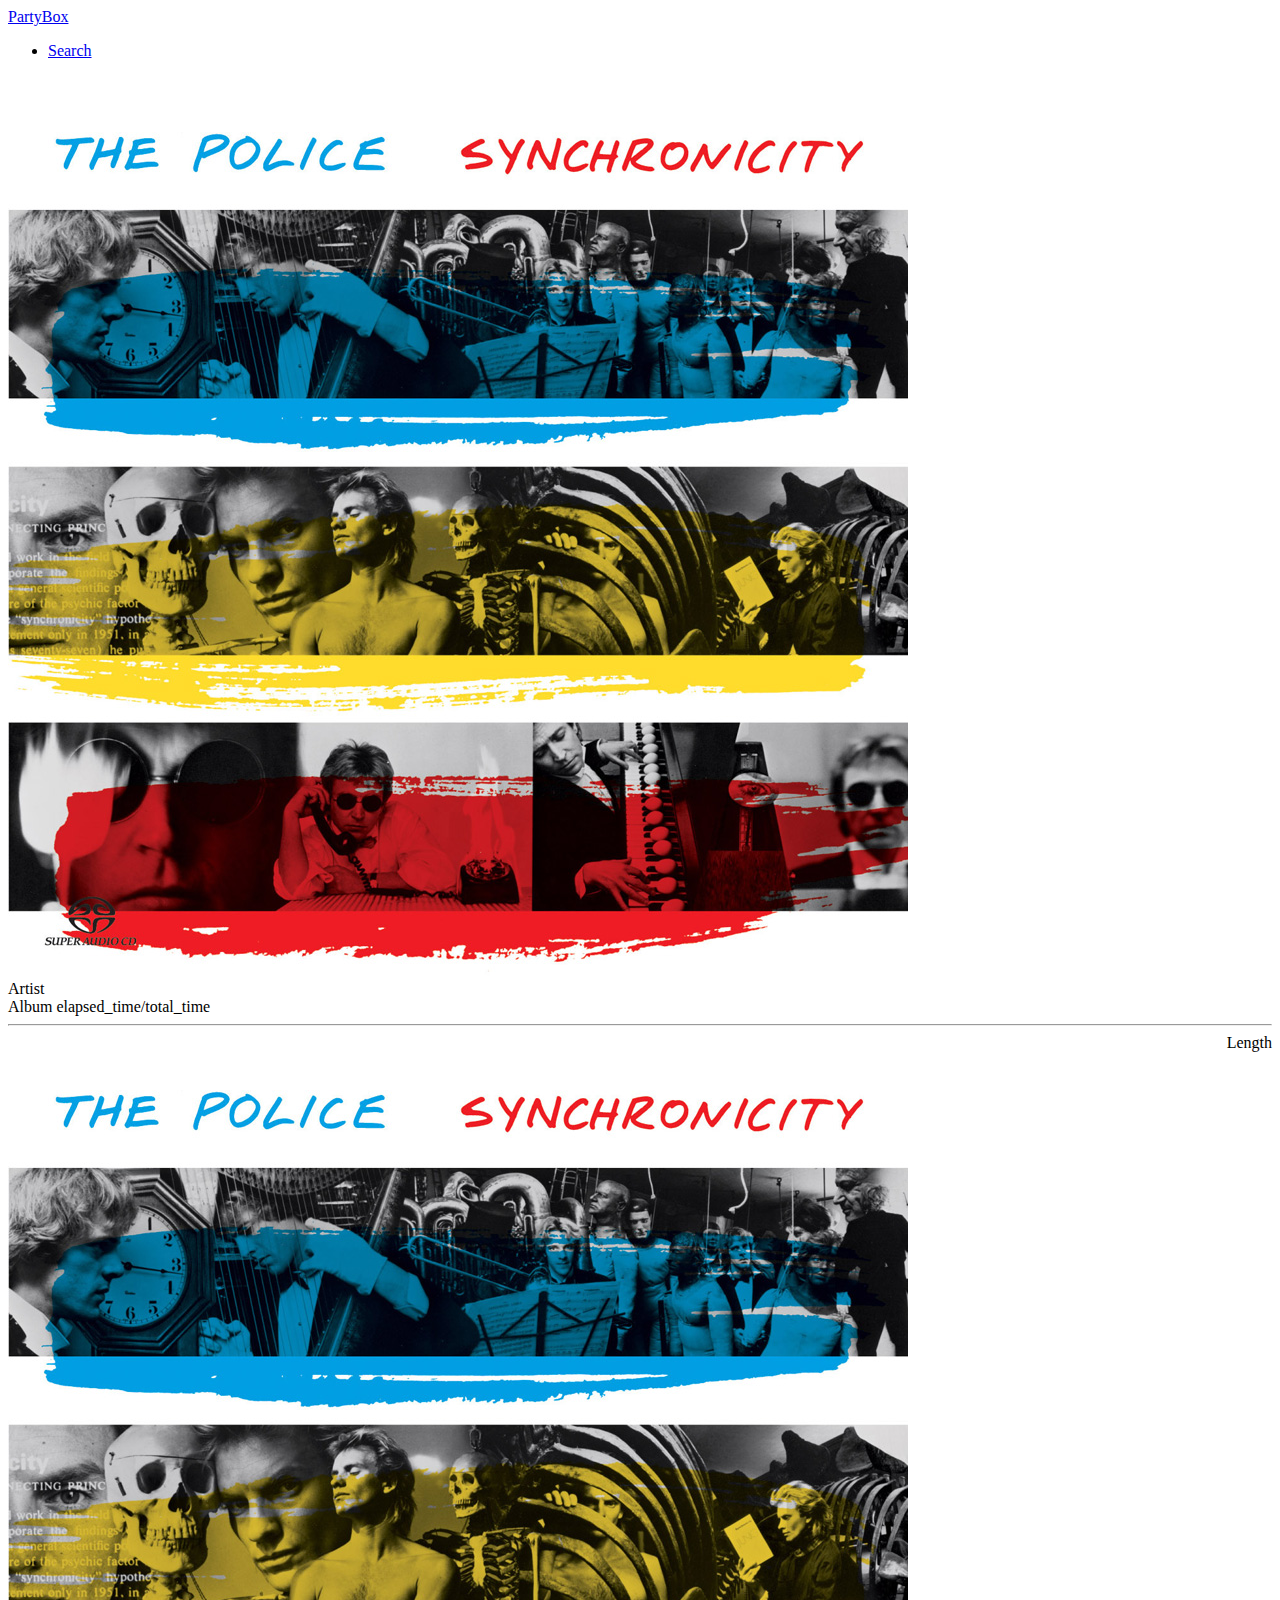
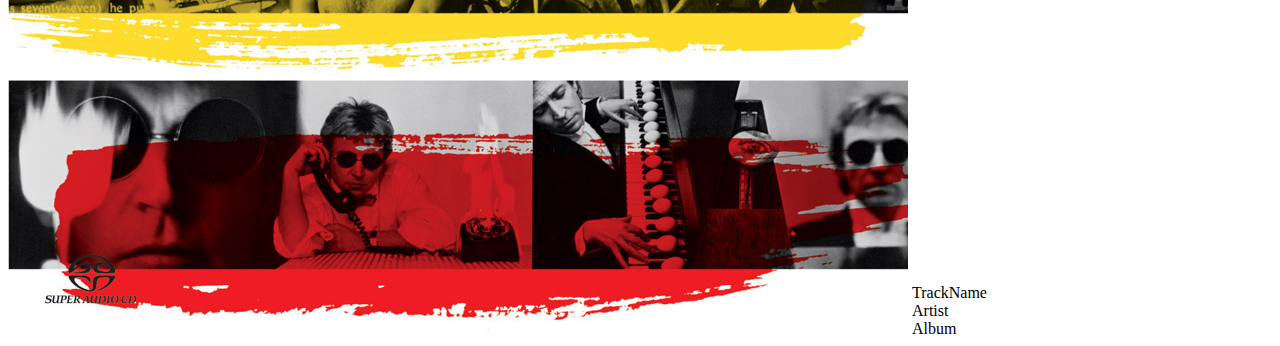
<file: app/assets/192.168.1.67.html>
<!DOCTYPE html>
<!-- saved from url=(0025)http://192.168.1.67:3002/ -->
<html class="no-js" data-ng-app="monospaced.qrcode" id="ng-app"><head><meta http-equiv="Content-Type" content="text/html; charset=UTF-8"><style type="text/css">@charset "UTF-8";[ng\:cloak],[ng-cloak],[data-ng-cloak],[x-ng-cloak],.ng-cloak,.x-ng-cloak,.ng-hide:not(.ng-animate){display:none !important;}ng\:form{display:block;}</style>
    <meta charset="utf-8">
    <meta name="description" content="">
    <meta name="HandheldFriendly" content="True">
    <meta name="MobileOptimized" content="320">
    <meta name="viewport" content="width=device-width, initial-scale=1, minimal-ui">
    <meta http-equiv="cleartype" content="on">
    <title></title>

    <link rel="apple-touch-icon-precomposed" sizes="144x144" href="http://192.168.1.67:3002/images/touch/apple-touch-icon-144x144-precomposed.png">
    <link rel="apple-touch-icon-precomposed" sizes="114x114" href="http://192.168.1.67:3002/images/touch/apple-touch-icon-114x114-precomposed.png">
    <link rel="apple-touch-icon-precomposed" sizes="72x72" href="http://192.168.1.67:3002/images/touch/apple-touch-icon-72x72-precomposed.png">
    <link rel="apple-touch-icon-precomposed" href="http://192.168.1.67:3002/images/touch/apple-touch-icon-57x57-precomposed.png">
    <link rel="shortcut icon" sizes="196x196" href="http://192.168.1.67:3002/images/touch/touch-icon-196x196.png">
    <link rel="shortcut icon" href="http://192.168.1.67:3002/images/touch/apple-touch-icon.png">

    <!-- Tile icon for Win8 (144x144 + tile color) -->
    <meta name="msapplication-TileImage" content="images/touch/apple-touch-icon-144x144-precomposed.png">
    <meta name="msapplication-TileColor" content="#222222">
    <meta name="viewport" content="width=device-width, initial-scale=1">

    <!-- SEO: If mobile URL is different from desktop URL, add a canonical link to the desktop page -->
        <!--
        <link rel="canonical" href="http://www.example.com/" >
    -->

    <!-- Add to homescreen for Chrome on Android -->
        <!--
        <meta name="mobile-web-app-capable" content="yes">
    -->

    <!-- For iOS web apps. Delete if not needed. https://github.com/h5bp/mobile-boilerplate/issues/94 -->
        <!--
        <meta name="apple-mobile-web-app-capable" content="yes">
        <meta name="apple-mobile-web-app-status-bar-style" content="black">
        <meta name="apple-mobile-web-app-title" content="">
    -->

    <!-- This script prevents links from opening in Mobile Safari. https://gist.github.com/1042026 -->
        <!--
        <script>(function(a,b,c){if(c in b&&b[c]){var d,e=a.location,f=/^(a|html)$/i;a.addEventListener("click",function(a){d=a.target;while(!f.test(d.nodeName))d=d.parentNode;"href"in d&&(d.href.indexOf("http")||~d.href.indexOf(e.host))&&(a.preventDefault(),e.href=d.href)},!1)}})(document,window.navigator,"standalone")</script>
    -->

    <link rel="stylesheet" href="http://yui.yahooapis.com/pure/0.5.0/pure-min.css">
    <!-- build:css styles/components/main.min.css -->
    <link rel="stylesheet" href="http://192.168.1.67:3002/styles/h5bp.css">
    <link rel="stylesheet" href="http://192.168.1.67:3002/styles/slide-menu.css">
    <!-- endbuild -->
<style id="clearly_highlighting_css" type="text/css">/* selection */ html.clearly_highlighting_enabled ::-moz-selection { background: rgba(246, 238, 150, 0.99); } html.clearly_highlighting_enabled ::selection { background: rgba(246, 238, 150, 0.99); } /* cursor */ html.clearly_highlighting_enabled {    /* cursor and hot-spot position -- requires a default cursor, after the URL one */    cursor: url("chrome-extension://pioclpoplcdbaefihamjohnefbikjilc/clearly/images/highlight--cursor.png") 14 16, text; } /* highlight tag */ em.clearly_highlight_element {    font-style: inherit !important; font-weight: inherit !important;    background-image: url("chrome-extension://pioclpoplcdbaefihamjohnefbikjilc/clearly/images/highlight--yellow.png");    background-repeat: repeat-x; background-position: top left; background-size: 100% 100%; } /* the delete-buttons are positioned relative to this */ em.clearly_highlight_element.clearly_highlight_first { position: relative; } /* delete buttons */ em.clearly_highlight_element a.clearly_highlight_delete_element {    display: none; cursor: pointer;    padding: 0; margin: 0; line-height: 0;    position: absolute; width: 34px; height: 34px; left: -17px; top: -17px;    background-image: url("chrome-extension://pioclpoplcdbaefihamjohnefbikjilc/clearly/images/highlight--delete-sprite.png"); background-repeat: no-repeat; background-position: 0px 0px; } em.clearly_highlight_element a.clearly_highlight_delete_element:hover { background-position: -34px 0px; } /* retina */ @media (min--moz-device-pixel-ratio: 2), (-webkit-min-device-pixel-ratio: 2), (min-device-pixel-ratio: 2) {    em.clearly_highlight_element { background-image: url("chrome-extension://pioclpoplcdbaefihamjohnefbikjilc/clearly/images/highlight--yellow@2x.png"); }    em.clearly_highlight_element a.clearly_highlight_delete_element { background-image: url("chrome-extension://pioclpoplcdbaefihamjohnefbikjilc/clearly/images/highlight--delete-sprite@2x.png"); background-size: 68px 34px; } } </style><script type="text/javascript" src="chrome-extension://bfbmjmiodbnnpllbbbfblcplfjjepjdn/js/injected.js"></script><style>[touch-action="none"]{ -ms-touch-action: none; touch-action: none; }[touch-action="pan-x"]{ -ms-touch-action: pan-x; touch-action: pan-x; }[touch-action="pan-y"]{ -ms-touch-action: pan-y; touch-action: pan-y; }[touch-action="scroll"],[touch-action="pan-x pan-y"],[touch-action="pan-y pan-x"]{ -ms-touch-action: pan-x pan-y; touch-action: pan-x pan-y; }</style></head>
<body class=" hasGoogleVoiceExt">
<script type="text/javascript">//<![CDATA[
;document.write("<script defer src='//HOST:3000/socket.io/socket.io.js'><\/script><script defer src='//HOST:3001/client/browser-sync-client.0.9.1.js'><\/script>".replace(/HOST/g, location.hostname));
//]]></script><script defer="" src="./192.168.1.67_files/socket.io.js"></script><script defer="" src="./192.168.1.67_files/browser-sync-client.0.9.1.js"></script>

    <div id="layout">
        <!-- Menu toggle -->
        <a href="http://192.168.1.67:3002/#menu" id="menuLink" class="menu-link">
            <!-- Hamburger icon -->
            <span></span>
        </a>

        <div id="menu">
            <div class="pure-menu pure-menu-open">
                <a class="pure-menu-heading" href="http://192.168.1.67:3002/#">PartyBox</a>
                <ul>
                    <li><a href="http://192.168.1.67:3002/search.html">Search</a></li>
                </ul>
            </div>
        </div>

        <div id="main">
            
            <div class="pure-u-1-1">
                <img src="./192.168.1.67_files/synchronicity.jpg" alt="" class="pure-u-1-3">
                
                <div class="pure-u-1-5" style="display:block">
                    <span>Artist</span>
                    <br>
                    <span>Album</span>
                    <span>elapsed_time/total_time</span>
                </div>
            </div>
                
                
            
            <hr>
            <div class="pure-u-1">
                <!--ng repeat on div--> 
                <div>
                    <span>
                        <img src="./192.168.1.67_files/synchronicity.jpg" alt="synchronicity" class="pure-img pure-u-1-5">
                    </span>
                    <div style="display:inline-block">
                        <span class="pure-u-1-3" style="display:block">TrackName </span>
                        <span class="pure-u-1-3" style="display:block">Artist </span>
                        <span style="display:block">Album</span>
                    </div>
                    
                    <span style="float:right">Length</span>
                </div>
            </div>
        </div>
    </div>

    <script src="./192.168.1.67_files/angular.min.js"></script>
    <script src="./192.168.1.67_files/jquery.min.js"></script>
    <script src="./192.168.1.67_files/mopidy.min.js"></script>
    <!-- build:js scripts/main.min.js -->
    <script src="./192.168.1.67_files/ui.js"></script>
    <!-- endbuild -->


<img id="hzDownscaled" style="position: absolute; top: -10000px;"></body></html>
</file>
<file: app/styles/components/components.css>
/**
*
* Main Stylesheet
*
**/
@import url("//fonts.googleapis.com/css?family=Roboto+Condensed:400,300,700,900");
/**
*
* Utils
*
**/
/*==========  VARIABLES  ==========*/
/*==========  FUNCTIONS  ==========*/
/*==========  MIXINS  ==========*/
/*! normalize.css v3.0.1 | MIT License | git.io/normalize */
/**
 * 1. Set default font family to sans-serif.
 * 2. Prevent iOS text size adjust after orientation change, without disabling
 *    user zoom.
 */
html {
  font-family: sans-serif;
  /* 1 */
  -ms-text-size-adjust: 100%;
  /* 2 */
  -webkit-text-size-adjust: 100%;
  /* 2 */
}

/**
 * Remove default margin.
 */
body {
  margin: 0;
}

/* HTML5 display definitions
   ========================================================================== */
/**
 * Correct `block` display not defined for any HTML5 element in IE 8/9.
 * Correct `block` display not defined for `details` or `summary` in IE 10/11 and Firefox.
 * Correct `block` display not defined for `main` in IE 11.
 */
article,
aside,
details,
figcaption,
figure,
footer,
header,
hgroup,
main,
nav,
section,
summary {
  display: block;
}

/**
 * 1. Correct `inline-block` display not defined in IE 8/9.
 * 2. Normalize vertical alignment of `progress` in Chrome, Firefox, and Opera.
 */
audio,
canvas,
progress,
video {
  display: inline-block;
  /* 1 */
  vertical-align: baseline;
  /* 2 */
}

/**
 * Prevent modern browsers from displaying `audio` without controls.
 * Remove excess height in iOS 5 devices.
 */
audio:not([controls]) {
  display: none;
  height: 0;
}

/**
 * Address `[hidden]` styling not present in IE 8/9/10.
 * Hide the `template` element in IE 8/9/11, Safari, and Firefox < 22.
 */
[hidden],
template {
  display: none;
}

/* Links
   ========================================================================== */
/**
 * Remove the gray background color from active links in IE 10.
 */
a {
  background: transparent;
}

/**
 * Improve readability when focused and also mouse hovered in all browsers.
 */
a:active,
a:hover {
  outline: 0;
}

/* Text-level semantics
   ========================================================================== */
/**
 * Address styling not present in IE 8/9/10/11, Safari, and Chrome.
 */
abbr[title] {
  border-bottom: 1px dotted;
}

/**
 * Address style set to `bolder` in Firefox 4+, Safari, and Chrome.
 */
b,
strong {
  font-weight: bold;
}

/**
 * Address styling not present in Safari and Chrome.
 */
dfn {
  font-style: italic;
}

/**
 * Address styling not present in IE 8/9.
 */
mark {
  background: #ff0;
  color: #000;
}

/**
 * Prevent `sub` and `sup` affecting `line-height` in all browsers.
 */
sub,
sup {
  font-size: 75%;
  line-height: 0;
  position: relative;
  vertical-align: baseline;
}

sup {
  top: -0.5em;
}

sub {
  bottom: -0.25em;
}

/* Embedded content
   ========================================================================== */
/**
 * Remove border when inside `a` element in IE 8/9/10.
 */
img {
  border: 0;
}

/**
 * Correct overflow not hidden in IE 9/10/11.
 */
svg:not(:root) {
  overflow: hidden;
}

/* Grouping content
   ========================================================================== */
/**
 * Remove margin
 */
figure {
  margin: 0;
}

/**
 * Address differences between Firefox and other browsers.
 */
hr {
  box-sizing: content-box;
  height: 0;
}

/**
 * Contain overflow in all browsers.
 */
pre {
  overflow: auto;
}

/**
 * Address odd `em`-unit font size rendering in all browsers.
 */
code,
kbd,
pre,
samp {
  font-family: monospace, monospace;
  font-size: 1em;
}

/* Forms
   ========================================================================== */
/**
 * Known limitation: by default, Chrome and Safari on OS X allow very limited
 * styling of `select`, unless a `border` property is set.
 */
/**
 * 1. Correct color not being inherited.
 *    Known issue: affects color of disabled elements.
 * 2. Correct font properties not being inherited.
 * 3. Address margins set differently in Firefox 4+, Safari, and Chrome.
 */
button,
input,
optgroup,
select,
textarea {
  color: inherit;
  /* 1 */
  font: inherit;
  /* 2 */
  margin: 0;
  /* 3 */
}

/**
 * Address `overflow` set to `hidden` in IE 8/9/10/11.
 */
button {
  overflow: visible;
}

/**
 * Address inconsistent `text-transform` inheritance for `button` and `select`.
 * All other form control elements do not inherit `text-transform` values.
 * Correct `button` style inheritance in Firefox, IE 8/9/10/11, and Opera.
 * Correct `select` style inheritance in Firefox.
 */
button,
select {
  text-transform: none;
}

/**
 * 1. Avoid the WebKit bug in Android 4.0.* where (2) destroys native `audio`
 *    and `video` controls.
 * 2. Correct inability to style clickable `input` types in iOS.
 * 3. Improve usability and consistency of cursor style between image-type
 *    `input` and others.
 */
button,
html input[type="button"],
input[type="reset"],
input[type="submit"] {
  -webkit-appearance: button;
  /* 2 */
  cursor: pointer;
  /* 3 */
}

/**
 * Re-set default cursor for disabled elements.
 */
button[disabled],
html input[disabled] {
  cursor: default;
}

/**
 * Remove inner padding and border in Firefox 4+.
 */
button::-moz-focus-inner,
input::-moz-focus-inner {
  border: 0;
  padding: 0;
}

/**
 * Address Firefox 4+ setting `line-height` on `input` using `!important` in
 * the UA stylesheet.
 */
input {
  line-height: normal;
}

/**
 * It's recommended that you don't attempt to style these elements.
 * Firefox's implementation doesn't respect box-sizing, padding, or width.
 *
 * 1. Address box sizing set to `content-box` in IE 8/9/10.
 * 2. Remove excess padding in IE 8/9/10.
 */
input[type="checkbox"],
input[type="radio"] {
  box-sizing: border-box;
  /* 1 */
  padding: 0;
  /* 2 */
}

/**
 * Fix the cursor style for Chrome's increment/decrement buttons. For certain
 * `font-size` values of the `input`, it causes the cursor style of the
 * decrement button to change from `default` to `text`.
 */
input[type="number"]::-webkit-inner-spin-button,
input[type="number"]::-webkit-outer-spin-button {
  height: auto;
}

/**
 * 1. Address `appearance` set to `searchfield` in Safari and Chrome.
 * 2. Address `box-sizing` set to `border-box` in Safari and Chrome
 *    (include `-moz` to future-proof).
 */
input[type="search"] {
  -webkit-appearance: textfield;
  /* 1 */
  /* 2 */
  box-sizing: content-box;
}

/**
 * Remove inner padding and search cancel button in Safari and Chrome on OS X.
 * Safari (but not Chrome) clips the cancel button when the search input has
 * padding (and `textfield` appearance).
 */
input[type="search"]::-webkit-search-cancel-button,
input[type="search"]::-webkit-search-decoration {
  -webkit-appearance: none;
}

/**
 * 1. Correct `color` not being inherited in IE 8/9/10/11.
 * 2. Remove padding so people aren't caught out if they zero out fieldsets.
 */
legend {
  border: 0;
  /* 1 */
  padding: 0;
  /* 2 */
}

/**
 * Remove default vertical scrollbar in IE 8/9/10/11.
 */
textarea {
  overflow: auto;
}

/**
 * Don't inherit the `font-weight` (applied by a rule above).
 * NOTE: the default cannot safely be changed in Chrome and Safari on OS X.
 */
optgroup {
  font-weight: bold;
}

/* Tables
   ========================================================================== */
/**
 * Remove most spacing between table cells.
 */
table {
  border-collapse: collapse;
  border-spacing: 0;
}

td,
th {
  padding: 0;
}

/* Blockquote
   ========================================================================== */
blockquote {
  margin: 0;
}

/**
*
* Global
*
**/
* {
  -ms-box-sizing: border-box;
  box-sizing: border-box;
}

html, body, button {
  -webkit-font-smoothing: antialiased;
  font-smoothing: antialiased;
}

body {
  font-family: Helvetica, Arial, sans-serif;
  font-size: 16px;
  line-height: 1.6250em;
  /* 26px */
  font-weight: 300;
  color: #404040;
  position: relative;
}
body:after {
  content: "";
  position: absolute;
  top: 0;
  left: 0;
  bottom: 0;
  right: 0;
  width: 100%;
  z-index: 9;
  display: none;
  background-image: linear-gradient(top, rgba(0, 0, 0, 0.15) 95%, rgba(0, 0, 0, 0.15) 100%);
  -ms-background-size: 100% 26px;
  background-size: 100% 26px;
}
body.debug:after {
  display: block;
  pointer-events: none;
}

pre {
  background: #f0f0f0;
  padding: 13px;
}

.main-container {
  -ms-box-sizing: content-box;
  box-sizing: content-box;
  position: relative;
  padding-left: 5%;
  padding-right: 5%;
  margin-left: auto;
  margin-right: auto;
}
@media only screen and (min-width: 620px) {
  .main-container {
    padding-left: 4.8%;
    padding-right: 4.8%;
    max-width: 688px;
  }
}
@media only screen and (min-width: 800px) {
  .main-container {
    padding-left: 4.4%;
    padding-right: 4.4%;
    max-width: 864px;
  }
}

.container {
  -ms-box-sizing: content-box;
  box-sizing: content-box;
  position: relative;
  padding-left: 5%;
  padding-right: 5%;
  margin-left: auto;
  margin-right: auto;
}
@media only screen and (min-width: 620px) {
  .container {
    padding-left: 4.8%;
    padding-right: 4.8%;
    max-width: 688px;
  }
}
@media only screen and (min-width: 800px) {
  .container {
    padding-left: 4.4%;
    padding-right: 4.4%;
    max-width: 864px;
  }
}

@media only screen and (min-width: 620px) {
  .container-medium {
    -ms-box-sizing: content-box;
    box-sizing: content-box;
    position: relative;
    padding-left: 5%;
    padding-right: 5%;
    margin-left: auto;
    margin-right: auto;
  }
}
@media only screen and (min-width: 620px) and (min-width: 620px) {
  .container-medium {
    padding-left: 4.8%;
    padding-right: 4.8%;
    max-width: 688px;
  }
}
@media only screen and (min-width: 620px) and (min-width: 800px) {
  .container-medium {
    padding-left: 4.4%;
    padding-right: 4.4%;
    max-width: 864px;
  }
}

@media only screen and (max-width: 619px) {
  .container-small {
    -ms-box-sizing: content-box;
    box-sizing: content-box;
    position: relative;
    padding-left: 5%;
    padding-right: 5%;
    margin-left: auto;
    margin-right: auto;
  }
}
@media only screen and (max-width: 619px) and (min-width: 620px) {
  .container-small {
    padding-left: 4.8%;
    padding-right: 4.8%;
    max-width: 688px;
  }
}
@media only screen and (max-width: 619px) and (min-width: 800px) {
  .container-small {
    padding-left: 4.4%;
    padding-right: 4.4%;
    max-width: 864px;
  }
}

@media only screen and (min-width: 800px) {
  .content {
    margin-right: 25.9%;
  }
  .content pre {
    margin-right: -25.9%;
  }
}

@font-face {
  font-family: "icons";
  src: url("../../images/icons/icons.eot");
  src: url("../../images/icons/icons.eot?#iefix") format("embedded-opentype"), url("../../images/icons/icons.woff") format("woff"), url("../../images/icons/icons.ttf") format("truetype"), url("../../images/icons/icons.svg?#icons") format("svg");
  font-weight: normal;
  font-style: normal;
}
.icon {
  font-family: "icons";
  display: inline-block;
  vertical-align: top;
  line-height: 1;
  font-weight: normal;
  font-style: normal;
  speak: none;
  text-decoration: inherit;
  text-transform: none;
  text-rendering: optimizeLegibility;
  -webkit-font-smoothing: antialiased;
  -moz-osx-font-smoothing: grayscale;
}

.icon-bullet:before, ul li:before, ul.list-links a:before, .list-anchor a:before {
  content: "\e001";
}

.icon-chevron-down:before {
  content: "\e002";
}

.icon-chevron-large:before {
  content: "\e003";
}

.icon-chevron-left:before, .article-nav-link--prev:before {
  content: "\e004";
}

.icon-chevron-right:before, .article-nav-link--next:before, ul.list-links.list-links--primary a:before {
  content: "\e005";
}

.icon-chevron-up:before {
  content: "\e006";
}

.icon-close:before {
  content: "\e007";
}

.icon-cog:before {
  content: "\e008";
}

.icon-diamond:before {
  content: "\e009";
}

.icon-exclamation:before {
  content: "\e00a";
}

.icon-google-dev:before {
  content: "\e00b";
}

.icon-hash:before {
  content: "\e00c";
}

.icon-introduction-to-media:before {
  content: "\e00d";
}

.icon-lessons:before {
  content: "\e00e";
}

.icon-menu:before {
  content: "\e00f";
}

.icon-minus:before {
  content: "\e010";
}

.icon-multi-device-layouts:before {
  content: "\e011";
}

.icon-performance:before {
  content: "\e012";
}

.icon-plus:before {
  content: "\e013";
}

.icon-question:before {
  content: "\e014";
}

.icon-slash:before {
  content: "\e015";
}

.icon-star:before {
  content: "\e016";
}

.icon-tick:before {
  content: "\e017";
}

.icon-user-input:before {
  content: "\e018";
}

/**
*
* Highlight
*
**/
.highlight-module {
  overflow: hidden;
  margin-top: 52px;
  margin-bottom: 26px;
  position: relative;
}
.highlight-module:after {
  background: #f0f0f0;
  content: "";
  height: 100%;
  position: absolute;
  top: 0;
  bottom: 0;
  z-index: 0;
  width: 100%;
  right: 0;
  left: 0;
}
.highlight-module ul,
.highlight-module ol {
  padding-left: 0;
}

.highlight-module__container {
  -ms-box-sizing: content-box;
  box-sizing: content-box;
  padding-left: 5%;
  padding-right: 5%;
  margin-left: auto;
  margin-right: auto;
  padding-bottom: 78px;
  z-index: 1;
  position: relative;
}
@media only screen and (min-width: 620px) {
  .highlight-module__container {
    padding-left: 4.8%;
    padding-right: 4.8%;
    max-width: 688px;
  }
}
@media only screen and (min-width: 800px) {
  .highlight-module__container {
    padding-left: 4.4%;
    padding-right: 4.4%;
    max-width: 864px;
  }
}
.highlight-module__container:before {
  display: none;
}
@media only screen and (min-width: 620px) {
  .highlight-module__container:before {
    display: block;
    position: absolute;
    top: 106px;
    right: 45px;
    font-family: "icons";
    font-size: 130px;
    line-height: 1px;
    text-align: center;
    height: 100%;
    width: 30.3%;
    color: #ffffff;
  }
}
.highlight-module--left .highlight-module__container:before {
  right: auto;
  left: 45px;
}
@media only screen and (min-width: 800px) {
  .highlight-module__container:before {
    top: 134px;
    width: 22.2%;
    font-size: 180px;
  }
  .highlight-module--large .highlight-module__container:before {
    font-size: 430px;
  }
}
@media only screen and (min-width: 620px) {
  .highlight-module__container {
    padding-bottom: 52px;
  }
}
@media only screen and (min-width: 800px) {
  .highlight-module__container {
    min-height: 208px;
  }
}

.highlight-module__title {
  font-family: "Roboto Condensed", Helvetica, sans-serif;
  font-size: 68px;
  font-weight: 300;
  line-height: 1.1471em;
  /* 78px */
  padding-top: 0.3824em;
  padding-bottom: 0;
  padding-top: 26px;
}
@media only screen and (min-width: 800px) {
  .highlight-module__title {
    font-family: "Roboto Condensed", Helvetica, sans-serif;
    font-size: 110px;
    font-weight: 300;
    line-height: 1.19em;
    /* 130px */
    padding-top: 0.2364em;
    padding-bottom: 0;
  }
}
@media only screen and (min-width: 800px) {
  .highlight-module__title {
    font-family: "Roboto Condensed", Helvetica, sans-serif;
    font-size: 42px;
    font-weight: 300;
    line-height: 1.2381em;
    /* 52px */
    padding-top: 0.6190em;
    padding-bottom: 0;
  }
}
@media only screen and (min-width: 800px) and (min-width: 800px) {
  .highlight-module__title {
    font-family: "Roboto Condensed", Helvetica, sans-serif;
    font-size: 68px;
    font-weight: 300;
    line-height: 1.1471em;
    /* 78px */
    padding-top: 0.3824em;
    padding-bottom: 0;
  }
}

.highlight-module__cta {
  display: block;
}

/*==========  LEARNING  ==========*/
.highlight-module--learning {
  color: #ffffff;
}
.highlight-module--learning:after {
  background-color: #da2e75;
}
.highlight-module--learning a {
  color: #ffffff;
  text-decoration: underline;
}

/*==========  REMEMBER  ==========*/
.highlight-module--remember {
  color: #ffffff;
}
.highlight-module--remember:after {
  background-color: #09829a;
}
.highlight-module--remember a {
  color: #ffffff;
  text-decoration: underline;
}

/*==========  CODE  ==========*/
.highlight-module--code {
  overflow: visible;
  margin-bottom: 52px;
}
.highlight-module--code pre {
  margin: 0;
  padding-top: 26px;
  font-size: 14px;
  line-height: 26px;
  padding-bottom: 0;
  padding-left: 0;
  padding-right: 0;
}
.highlight-module--code pre span {
  margin: 0;
  padding: 0;
  display: inline-block;
}
.highlight-module--code code {
  margin: 0;
  padding: 0;
  word-spacing: -2px;
  display: block;
}
.highlight-module--code .highlight-module__container {
  padding-bottom: 0;
}
.highlight-module--code .highlight-module__cta {
  position: absolute;
  bottom: -26px;
}

/*==========  LEFT  ==========*/
@media only screen and (min-width: 800px) {
  .highlight-module--left:after {
    width: 80%;
    right: 20%;
  }
}

/*==========  RIGHT  ==========*/
@media only screen and (min-width: 800px) {
  .highlight-module--right:after {
    width: 80%;
    left: 20%;
  }
}
@media only screen and (min-width: 800px) {
  .highlight-module--right.highlight-module--code:after {
    width: 100%;
    left: 0;
  }
}

/*==========  INLINE  ==========*/
.highlight-module--inline {
  color: #404040;
  overflow: visible;
  margin: 26px 0 0;
}
.highlight-module--inline .highlight-module__container {
  padding-bottom: 0;
}
.highlight-module--inline .highlight-module__container:before {
  display: none;
}
.highlight-module--inline .highlight-module__content {
  border-color: #e0e0e0;
  border-style: solid;
  border-width: 1px;
  border-left-width: 0;
  border-right-width: 0;
  margin-bottom: -2px;
  padding: 0 0 26px;
}
.highlight-module--inline .highlight-module__title {
  font-size: 20px;
  font-weight: 300;
  line-height: 1.3000em;
  /* 26px */
  padding-top: 1.3000em;
  padding-bottom: 0;
}
@media only screen and (min-width: 800px) {
  .highlight-module--inline .highlight-module__title {
    font-family: "Roboto Condensed", Helvetica, sans-serif;
    font-size: 26px;
    font-weight: 300;
    line-height: 1.0000em;
    /* 26px */
    padding-top: 1.0000em;
    padding-bottom: 0;
  }
}
.highlight-module--inline.highlight-module--remember .highlight-module__title, .highlight-module--inline.highlight-module--remember li:before {
  color: #09829a;
}
.highlight-module--inline.highlight-module--learning .highlight-module__title, .highlight-module--inline.highlight-module--learning li:before {
  color: #da2e75;
}
.highlight-module--inline:after {
  display: none !important;
}

/**
*
* Editorial Header
*
**/
.editorial-header {
  overflow: hidden;
}
.editorial-header .breadcrumbs {
  color: #3372df;
}
.editorial-header .breadcrumbs a {
  color: #3372df;
}
@media only screen and (min-width: 620px) {
  .editorial-header .container {
    position: relative;
  }
  .editorial-header .container:before {
    content: "\e003";
    font-family: "icons";
    font-size: 1000px;
    line-height: 0;
    display: block;
    position: absolute;
    top: 0;
    right: 100%;
    color: #f0f0f0;
    margin: 168px -35px 0 0;
  }
}

.editorial-header__excerpt {
  font-size: 20px;
  font-weight: 300;
  line-height: 1.3000em;
  /* 26px */
  padding-top: 1.3000em;
  padding-bottom: 0;
  font-family: "Roboto Condensed", Helvetica, sans-serif;
}

.editorial-header .tag {
  padding-top: 52px;
}

.editorial-header__subtitle {
  font-family: "Roboto Condensed", Helvetica, sans-serif;
  font-size: 42px;
  font-weight: 300;
  line-height: 1.2381em;
  /* 52px */
  padding-top: 0.6190em;
  padding-bottom: 0;
  padding-top: 0;
  color: #3372df;
}
@media only screen and (min-width: 800px) {
  .editorial-header__subtitle {
    font-family: "Roboto Condensed", Helvetica, sans-serif;
    font-size: 68px;
    font-weight: 300;
    line-height: 1.1471em;
    /* 78px */
    padding-top: 0.3824em;
    padding-bottom: 0;
  }
}
@media only screen and (min-width: 620px) {
  .editorial-header__subtitle {
    padding-top: 0;
    padding-bottom: 26px;
  }
}

.editorial-header__toc {
  margin-top: 26px;
}
.editorial-header__toc ol {
  padding-top: 0;
}
@media only screen and (min-width: 620px) {
  .editorial-header__toc ol {
    padding-top: 0;
  }
}

.editorial-header__toc-title {
  font-family: "Roboto Condensed", Helvetica, sans-serif;
  border-bottom: 1px solid #e0e0e0;
  margin-bottom: 13px;
  padding-bottom: 13px !important;
  color: #3372df;
}

/**
*
* Editorial Header
*
**/
.summary-header {
  background-color: #3372df;
  padding-bottom: 78px;
  color: #ffffff;
  margin-bottom: 26px;
  -ms-box-shadow: inset 0 2px 0 0 white;
  box-shadow: inset 0 2px 0 0 white;
}
.summary-header .breadcrumbs__link {
  color: #ffffff;
}

.summary-header__anchor-list {
  margin-top: 52px;
}

.summary-header__anchors-item a {
  color: #ffffff;
}

/**
*
* Related items
*
**/
.related-guides {
  margin-top: 78px;
  padding-bottom: 50px;
  border-top: 2px solid #e0e0e0;
  padding-top: 50px;
}

.related-guides__list .list-links {
  padding-top: 0;
}
.related-guides__list a {
  display: block;
}

.related-guides__title {
  font-family: "Roboto Condensed", Helvetica, sans-serif;
  font-size: 26px;
  font-weight: 300;
  line-height: 1.0000em;
  /* 26px */
  padding-top: 1.0000em;
  padding-bottom: 0;
  padding-top: 0;
}
@media only screen and (min-width: 800px) {
  .related-guides__title {
    font-family: "Roboto Condensed", Helvetica, sans-serif;
    font-size: 42px;
    font-weight: 300;
    line-height: 1.2381em;
    /* 52px */
    padding-top: 0.6190em;
    padding-bottom: 0;
  }
}
@media only screen and (min-width: 620px) {
  .related-guides__title {
    padding-top: 0;
  }
}

.related-guides__main-link {
  text-transform: uppercase;
}
.related-guides__main-link:before {
  content: "#";
  display: inline-block;
  padding-right: 2px;
}

/**
*
* In this guide
*
**/
.in-this-guide {
  margin-top: -78px;
}

.in-this-guide__title {
  font-size: 20px;
  font-weight: 300;
  line-height: 1.3000em;
  /* 26px */
  padding-top: 1.3000em;
  padding-bottom: 0;
  font-family: "Roboto Condensed", Helvetica, sans-serif;
  margin-bottom: 26px;
}

/**
*
* Articles section
*
**/
.articles-section {
  background: #f0f0f0;
  text-align: center;
}

.articles-count {
  color: #3372df;
  font-family: "Roboto Condensed", Helvetica, sans-serif;
  margin-top: -52px;
  font-weight: 400;
}

.article-section__icon {
  top: -26px;
}
@media only screen and (min-width: 620px) {
  .article-section__icon {
    top: -39px;
  }
}

.guides-section {
  background: #f0f0f0;
  text-align: center;
  padding: 26px 0 104px;
}

/**
*
* Page header
*
**/
.page-header {
  text-align: center;
}
.page-header .breadcrumbs {
  text-align: left;
  color: #3372df;
}
.page-header .breadcrumbs a {
  color: #3372df;
}
.page-header h3 {
  color: #404040;
  padding-top: 52px;
}

.page-header__excerpt {
  position: relative;
  padding-top: 0;
}
.page-header__excerpt:last-child {
  padding-bottom: 78px;
}

/**
*
* Editorial Header
*
**/
.featured-section {
  background: #f0f0f0;
}

/**
*
* Editorial Header
*
**/
.featured-spotlight {
  background: #404040;
  color: #ffffff;
  overflow: hidden;
  padding-bottom: 77px;
  margin-top: 52px;
}
.featured-spotlight p {
  padding-bottom: 26px;
}
.featured-spotlight .cta--primary {
  color: #ffffff;
}
.featured-spotlight .cta--primary:hover {
  color: #ffffff;
}

.featured-spotlight__container {
  position: relative;
}

@media only screen and (max-width: 619px) {
  .featured-spotlight__img {
    padding-top: 58.4%;
    padding-bottom: 0;
    height: 0;
    overflow: hidden;
    position: relative;
    width: 100%;
  }
}
.featured-spotlight__img img {
  margin: 0 auto;
  display: block;
  width: 100%;
  position: absolute;
  left: 0;
  top: 0;
  margin: 0;
}
@media only screen and (min-width: 620px) {
  .featured-spotlight__img img {
    width: auto;
    max-width: none;
    left: 109%;
  }
}
@media only screen and (min-width: 800px) {
  .featured-spotlight__img img {
    left: 107.4%;
  }
}

/**
*
* Quote
*
**/
.quote__content {
  position: relative;
  font-family: "Roboto Condensed", Helvetica, sans-serif;
  font-size: 16px;
  line-height: 1.6250em;
  /* 26px */
  padding-top: 1.6250em;
  padding-bottom: 0;
  padding-top: 104px;
  padding-left: 26px;
}
@media only screen and (min-width: 800px) {
  .quote__content {
    font-size: 20px;
    font-weight: 300;
    line-height: 1.3000em;
    /* 26px */
    padding-top: 1.3000em;
    padding-bottom: 0;
  }
}
@media only screen and (min-width: 620px) {
  .quote__content {
    padding-top: 52px;
    padding-left: 0;
  }
}
.quote__content p {
  border-top: 1px solid #e0e0e0;
  text-align: right;
  font-weight: 500;
  margin-top: 12px;
  padding-top: 13px;
}
.quote__content:before {
  content: open-quote;
  display: block;
  position: absolute;
  font-family: "Roboto Condensed", Helvetica, sans-serif;
  font-weight: 700;
  color: #f0f0f0;
  top: 90px;
  left: 26px;
  font-size: 260px;
}
@media only screen and (min-width: 620px) {
  .quote__content:before {
    top: 225px;
    left: -210px;
    font-size: 540px;
  }
}

/**
*
* Article nav
*
**/
.article-nav {
  overflow: hidden;
  position: relative;
}
.article-nav:before {
  content: "";
  border-left: 2px solid #e0e0e0;
  height: 100%;
  position: absolute;
  top: 0;
  left: 50%;
}

.article-nav-link {
  padding: 26px 32px;
  float: left;
  width: 50%;
  position: relative;
}
.article-nav-link:before {
  position: absolute;
  top: 21px;
  font-family: "Roboto Condensed", Helvetica, sans-serif;
  font-size: 20px;
  font-weight: 400;
}
@media only screen and (min-width: 620px) {
  .article-nav-link:before {
    top: 25px;
    font-size: 26px;
    display: block;
    padding: 13px 10px;
    color: #ffffff;
    background: #3372df;
  }
}

.article-nav p {
  padding: 0;
  margin: 0;
}

.article-nav-link--prev {
  text-align: right;
}
.article-nav-link--prev:before {
  font-family: "icons";
  left: 32px;
}
@media only screen and (min-width: 620px) {
  .article-nav-link--prev p {
    padding-left: 52px;
  }
}

.article-nav-link--next:before {
  font-family: "icons";
  right: 32px;
}
@media only screen and (min-width: 620px) {
  .article-nav-link--next p {
    padding-right: 52px;
  }
}

.article-nav-count {
  font-size: 20px;
  font-weight: 300;
  line-height: 1.3000em;
  /* 26px */
  padding-top: 1.3000em;
  padding-bottom: 0;
  font-weight: 700;
}
@media only screen and (min-width: 800px) {
  .article-nav-count {
    font-family: "Roboto Condensed", Helvetica, sans-serif;
    font-size: 26px;
    font-weight: 300;
    line-height: 1.0000em;
    /* 26px */
    padding-top: 1.0000em;
    padding-bottom: 0;
  }
}
@media only screen and (min-width: 620px) {
  .article-nav-count {
    font-weight: 400;
  }
}

/**
*
* Text module
*
**/
@media only screen and (min-width: 620px) {
  .did-you-know ol {
    padding-top: 0 !important;
  }
}
.did-you-know .cta--primary {
  margin-top: 26px;
  font-weight: 500;
}
.did-you-know > .g--half {
  position: relative;
  padding-left: 0;
}
@media only screen and (min-width: 620px) {
  .did-you-know > .g--half {
    padding-left: 32px;
  }
}

.did-you-know__symbol {
  padding-bottom: 312px;
}
@media only screen and (min-width: 620px) {
  .did-you-know__symbol {
    padding-bottom: 26px;
  }
}
.did-you-know__symbol:after {
  content: "\e014";
  color: #3372df;
  font-family: "icons";
  font-size: 300px;
  top: 150px;
  left: 30%;
  position: relative;
  display: block;
  width: 0;
}
@media only screen and (min-width: 620px) {
  .did-you-know__symbol:after {
    position: absolute;
    font-size: 400px;
    top: 200px;
    left: 110%;
  }
}
@media only screen and (min-width: 800px) {
  .did-you-know__symbol:after {
    position: absolute;
    font-size: 400px;
    top: 200px;
    left: 124%;
  }
}

/**
*
* Table of contents
*
**/
.toc__title {
  font-size: 16px;
  line-height: 1.6250em;
  /* 26px */
  padding-top: 1.6250em;
  padding-bottom: 0;
  font-family: "Roboto Condensed", Helvetica, sans-serif;
  padding-bottom: 13px;
  margin-bottom: 12px;
  border-bottom: 1px solid #e0e0e0;
}
@media only screen and (min-width: 800px) {
  .toc__title {
    font-size: 20px;
    font-weight: 300;
    line-height: 1.3000em;
    /* 26px */
    padding-top: 1.3000em;
    padding-bottom: 0;
  }
}
@media only screen and (min-width: 620px) {
  .toc__title {
    padding-bottom: 13px;
    margin-bottom: 13px;
  }
}

.toc__list {
  padding-top: 0;
  border-bottom: 1px solid #e0e0e0;
  padding-bottom: 12px;
  margin-bottom: 13px;
}
.toc__list a {
  display: block;
}

.toc__sublist {
  padding-top: 0;
}

/**
*
* Next Lessons
*
**/
.next-lessons {
  background: #404040;
  padding: 26px 26px 52px;
  margin-top: 26px;
  color: #ffffff;
  position: relative;
}
@media only screen and (min-width: 620px) {
  .next-lessons h3 i {
    display: none;
  }
}
.next-lessons:before, .next-lessons:after {
  color: rgba(255, 255, 255, 0.5);
  position: absolute;
  display: none;
}
@media only screen and (min-width: 620px) {
  .next-lessons:before, .next-lessons:after {
    display: inline-block;
  }
}
@media only screen and (min-width: 620px) {
  .next-lessons:before {
    content: attr(data-current-lesson);
    font-family: "Roboto Condensed", Helvetica, sans-serif;
    font-size: 16px;
    font-weight: 400;
    line-height: 1;
    background: #404040;
    display: inline-block;
    padding: 5px 7px;
    right: 127px;
    top: 143px;
    z-index: 1;
    color: rgba(255, 255, 255, 0.5);
  }
}
@media only screen and (min-width: 800px) {
  .next-lessons:before {
    font-size: 20px;
    padding-left: 15px;
    padding-right: 15px;
    top: 126px;
    right: 230px;
  }
}
@media only screen and (min-width: 620px) {
  .next-lessons:after {
    content: "\e00e";
    font-family: "icons";
    font-size: 150px;
    right: 40px;
    top: 185px;
  }
}
@media only screen and (min-width: 800px) {
  .next-lessons:after {
    font-size: 210px;
    right: 120px;
  }
}

/**
*
* Grid
*
**/
.demo {
  margin-bottom: 26px;
  margin-top: 26px;
}

.demo [class*="g-"] {
  background-color: #eee;
  position: relative;
  margin-bottom: 26px;
  min-height: 156px;
}
.demo [class*="g-"]:before, .demo [class*="g-"]:after {
  font-size: 13px;
  line-height: 2.0000em;
  /* 26px */
  padding-top: 2.0000em;
  padding-bottom: 0;
  display: block;
  margin: 0 10px;
}
.demo [class*="g-"]:before {
  content: "HTML classes: ";
  font-weight: 700;
}
.demo [class*="g-"]:after {
  content: attr(class);
  word-spacing: 15px;
}

@media only screen and (min-width: 620px) and (max-width: 799px) {
  .g-medium--1 {
    float: left;
    margin-right: 4.5%;
    width: 30.3%;
  }

  .g-medium--push-1 {
    margin-left: 34.8%;
  }

  .g-medium--pull-1 {
    margin-right: 34.8%;
  }

  .g-medium--2 {
    float: left;
    margin-right: 4.5%;
    width: 65.1%;
  }

  .g-medium--push-2 {
    margin-left: 69.6%;
  }

  .g-medium--pull-2 {
    margin-right: 69.6%;
  }

  .g-medium--3 {
    float: left;
    margin-right: 4.5%;
    width: 99.9%;
    margin-right: 0;
  }

  .g-medium--full {
    float: left;
    margin-right: 4.5%;
    margin-right: 0;
    width: 100%;
  }

  .g--third {
    float: left;
    margin-right: 4.5%;
    width: 30.3%;
  }

  .g--half,
  .g-medium--half {
    float: left;
    margin-right: 4.5%;
    width: 47.75%;
  }

  .g-medium--last {
    margin-right: 0;
  }

  .g--pull-half {
    margin-right: 52.25%;
  }
}
@media only screen and (min-width: 800px) {
  .g-wide--1 {
    float: left;
    margin-right: 3.7%;
    width: 22.2%;
  }

  .g-wide--push-1 {
    margin-left: 25.9%;
  }

  .g-wide--pull-1 {
    margin-right: 25.9%;
  }

  .g-wide--2 {
    float: left;
    margin-right: 3.7%;
    width: 48.1%;
  }

  .g-wide--push-2 {
    margin-left: 51.8%;
  }

  .g-wide--pull-2 {
    margin-right: 51.8%;
  }

  .g-wide--3 {
    float: left;
    margin-right: 3.7%;
    width: 74%;
  }

  .g-wide--push-3 {
    margin-left: 77.7%;
  }

  .g-wide--pull-3 {
    margin-right: 77.7%;
  }

  .g-wide--4 {
    float: left;
    margin-right: 3.7%;
    width: 99.9%;
    margin-right: 0;
  }

  .g-wide--last {
    margin-right: 0;
  }

  .g-wide--full {
    float: left;
    margin-right: 3.7%;
    margin-right: 0;
    width: 100%;
  }

  .g--third {
    float: left;
    margin-right: 3.7%;
    width: 30.8%;
  }

  .g--half,
  .g-wide--half {
    float: left;
    margin-right: 3.7%;
    width: 48.15%;
  }

  .g--pull-half {
    margin-right: 51.85%;
  }
}
.g--last {
  margin-right: 0;
}

.g--centered {
  float: none;
  margin-left: auto;
  margin-right: auto;
}

.grid-overlay {
  display: none;
  pointer-events: none;
}
.debug .grid-overlay {
  -ms-box-sizing: content-box;
  box-sizing: content-box;
  position: relative;
  padding-left: 5%;
  padding-right: 5%;
  margin-left: auto;
  margin-right: auto;
  position: absolute;
  top: 0;
  bottom: 0;
  left: 0;
  right: 0;
  height: 100%;
  display: block;
}
@media only screen and (min-width: 620px) {
  .debug .grid-overlay {
    padding-left: 4.8%;
    padding-right: 4.8%;
    max-width: 688px;
  }
}
@media only screen and (min-width: 800px) {
  .debug .grid-overlay {
    padding-left: 4.4%;
    padding-right: 4.4%;
    max-width: 864px;
  }
}
.debug .grid-overlay [class*="g-"] {
  height: 100%;
  background-color: rgba(89, 89, 89, 0.2);
}
@media only screen and (min-width: 620px) and (max-width: 799px) {
  .debug .grid-overlay .g-wide--last {
    display: none;
  }
}
@media only screen and (max-width: 619px) {
  .debug .grid-overlay {
    display: none;
  }
}

/**
*
* Typography
*
**/
h1, h2, h3, h4, h5, p {
  margin: 0;
}

.small,
small {
  font-size: 13px;
  line-height: 2.0000em;
  /* 26px */
  padding-top: 2.0000em;
  padding-bottom: 0;
}

.base,
p,
ul,
ol {
  font-size: 16px;
  line-height: 1.6250em;
  /* 26px */
  padding-top: 1.6250em;
  padding-bottom: 0;
}

.medium,
h4 {
  font-size: 16px;
  line-height: 1.6250em;
  /* 26px */
  padding-top: 1.6250em;
  padding-bottom: 0;
}
@media only screen and (min-width: 800px) {
  .medium,
  h4 {
    font-size: 20px;
    font-weight: 300;
    line-height: 1.3000em;
    /* 26px */
    padding-top: 1.3000em;
    padding-bottom: 0;
  }
}

.large,
h3 {
  font-size: 20px;
  font-weight: 300;
  line-height: 1.3000em;
  /* 26px */
  padding-top: 1.3000em;
  padding-bottom: 0;
}
@media only screen and (min-width: 800px) {
  .large,
  h3 {
    font-family: "Roboto Condensed", Helvetica, sans-serif;
    font-size: 26px;
    font-weight: 300;
    line-height: 1.0000em;
    /* 26px */
    padding-top: 1.0000em;
    padding-bottom: 0;
  }
}

.xlarge,
h2 {
  font-family: "Roboto Condensed", Helvetica, sans-serif;
  font-size: 26px;
  font-weight: 300;
  line-height: 1.0000em;
  /* 26px */
  padding-top: 1.0000em;
  padding-bottom: 0;
}
@media only screen and (min-width: 800px) {
  .xlarge,
  h2 {
    font-family: "Roboto Condensed", Helvetica, sans-serif;
    font-size: 42px;
    font-weight: 300;
    line-height: 1.2381em;
    /* 52px */
    padding-top: 0.6190em;
    padding-bottom: 0;
  }
}

.xxlarge,
h1 {
  font-family: "Roboto Condensed", Helvetica, sans-serif;
  font-size: 42px;
  font-weight: 300;
  line-height: 1.2381em;
  /* 52px */
  padding-top: 0.6190em;
  padding-bottom: 0;
}
@media only screen and (min-width: 800px) {
  .xxlarge,
  h1 {
    font-family: "Roboto Condensed", Helvetica, sans-serif;
    font-size: 68px;
    font-weight: 300;
    line-height: 1.1471em;
    /* 78px */
    padding-top: 0.3824em;
    padding-bottom: 0;
  }
}

.huge {
  font-family: "Roboto Condensed", Helvetica, sans-serif;
  font-size: 68px;
  font-weight: 300;
  line-height: 1.1471em;
  /* 78px */
  padding-top: 0.3824em;
  padding-bottom: 0;
}
@media only screen and (min-width: 800px) {
  .huge {
    font-family: "Roboto Condensed", Helvetica, sans-serif;
    font-size: 110px;
    font-weight: 300;
    line-height: 1.19em;
    /* 130px */
    padding-top: 0.2364em;
    padding-bottom: 0;
  }
}

li > p {
  padding-top: 0;
}

/**
*
* Button
*
**/
.button, .button--primary, .button--secondary, .button--secondary-variation {
  display: inline-block;
  padding: 12px 32px;
  margin-bottom: 13px;
  margin-top: 13px;
  min-height: 26px;
  text-align: center;
  font-family: "Roboto Condensed", Helvetica, sans-serif;
  font-weight: 600;
  text-decoration: none;
  outline: 0;
  transition: none;
}
.button:hover, .button--primary:hover, .button--secondary:hover, .button--secondary-variation:hover {
  background: #4d4d4d;
  color: #ffffff;
  border: 1px solid #4d4d4d;
  text-decoration: none;
}

.button--primary {
  background: #4285f4;
  color: white;
  border: 1px solid #1266f1;
}

.button--secondary {
  background: white;
  color: #3372df;
  border: 1px solid #e6e6e6;
}

.button--secondary-variation {
  background: white;
  color: #3372df;
  border: 1px solid #e6e6e6;
  border-color: transparent;
}

/**
*
* List
*
**/
ul,
ol {
  list-style: none;
  margin: 0;
}
@media only screen and (max-width: 619px) {
  ul,
  ol {
    padding-left: 0;
  }
}

ul li {
  position: relative;
  padding-left: 16px;
}
ul li:before {
  font-family: "icons";
  font-size: 13px;
  display: block;
  font-weight: 400;
  position: absolute;
  top: 0;
  left: 0;
  line-height: 26px;
}
ul li:before {
  font-size: 4px;
}

ol {
  counter-reset: list;
}
ol > li {
  position: relative;
  padding-left: 32px;
}
ol > li:before {
  counter-increment: list;
  content: "0" counter(list);
  color: inherit;
  font-weight: 400;
  display: inline-block;
  position: absolute;
  left: 0;
}
ol > li:nth-child(10n) ~ li:before, ol > li:nth-child(10n):before {
  content: counter(list);
}

ul ol {
  padding-top: 0;
}

ol ul {
  padding-top: 0;
}

/*==========  LIST LINKS  ==========*/
ul.list-links li:before {
  display: none;
}
ul.list-links a {
  font-weight: 400;
}
ul.list-links a:before {
  font-family: "icons";
  font-size: 13px;
  display: block;
  font-weight: 400;
  position: absolute;
  top: 0;
  left: 0;
  line-height: 26px;
}
ul.list-links a:before {
  font-size: 4px;
}
ul.list-links.list-links--primary a {
  font-weight: 400;
  font-family: "Roboto Condensed", Helvetica, sans-serif;
  line-height: 1;
  text-decoration: none;
}
ul.list-links.list-links--primary a:before {
  font-family: "icons";
  font-size: 13px;
  display: block;
  font-weight: 400;
  position: absolute;
  top: 0;
  left: 0;
  line-height: 26px;
}

ol.list-links li:before {
  display: none;
}
ol.list-links li a {
  display: inline-block;
  font-weight: 300;
}
ol.list-links li a:before {
  counter-increment: list;
  content: "0" counter(list);
  color: inherit;
  font-weight: 400;
  display: inline-block;
  position: absolute;
  left: 0;
}
ol.list-links li:nth-child(10n) ~ li a:before, ol.list-links li:nth-child(10n) a:before {
  content: counter(list);
}
ol.list-links.list-links--secondary a:before {
  display: none;
}

.list-links--secondary {
  font-size: 16px;
  line-height: 1.6250em;
  /* 26px */
  padding-top: 1.6250em;
  padding-bottom: 0;
  padding-left: 0;
}
.list-links--secondary li {
  padding-left: 0;
}

/*==========  ANCHOR LIST  ==========*/
.list-anchor {
  padding-left: 0;
}
.list-anchor li {
  font-size: 16px;
  line-height: 1.6250em;
  /* 26px */
  padding-top: 1.6250em;
  padding-bottom: 0;
  padding-top: 0;
  padding-left: 0;
}
.list-anchor li:before {
  display: none;
}
.list-anchor a {
  line-height: 1;
  display: inline-block;
  padding-left: 16px;
}
.list-anchor a:before {
  font-family: "icons";
  font-size: 13px;
  display: block;
  font-weight: 400;
  position: absolute;
  top: 0;
  left: 0;
  line-height: 26px;
}
.list-anchor a:before {
  font-size: 4px;
}

/*==========  SMALL LIST  ==========*/
@media only screen and (min-width: 620px) {
  .list-small li {
    font-size: 13px;
    line-height: 2.0000em;
    /* 26px */
    padding-top: 2.0000em;
    padding-bottom: 0;
    padding-top: 0;
  }
}

/*==========  CENTERED LIST  ==========*/
.list-centered {
  text-align: center;
  padding-left: 0;
}

/*==========  FEATURED LIST  ==========*/
.featured-list {
  padding-top: 78px;
  padding-bottom: 78px;
}

.featured-list__item {
  background: #ffffff;
  padding-left: 0;
  padding-top: 26px;
  padding-bottom: 26px;
  margin-top: 26px;
}
@media only screen and (min-width: 620px) {
  .featured-list__item {
    min-height: 338px;
    padding: 52px 32px;
  }
}
.featured-list__item:first-child {
  margin-top: 0;
}
.featured-list__item p {
  margin-bottom: 26px;
}

.featured-list__img-wrapper {
  display: none;
  position: relative;
  padding-top: 26px;
  margin: 0 -5%;
}
@media only screen and (min-width: 620px) {
  .featured-list__img-wrapper {
    display: block;
    padding-top: 0;
    margin: 0;
  }
}

@media only screen and (min-width: 620px) {
  .featured-list__img {
    padding-top: 60.8%;
    padding-bottom: 0;
    height: 0;
    overflow: hidden;
    position: absolute;
    width: 100%;
  }
}
.featured-list__img img {
  display: block;
  margin: 0 auto;
  max-width: 100%;
}
@media only screen and (min-width: 620px) {
  .featured-list__img img {
    margin: 0;
    position: absolute;
    top: 0;
    height: 100%;
    width: 100%;
    left: 0;
  }
}

/*==========  RELATED GUIDES LIST  ==========*/
.related-guides-list {
  font-family: "Roboto Condensed", Helvetica, sans-serif;
  padding-top: 0;
  padding-left: 0;
}
@media only screen and (min-width: 620px) {
  .related-guides-list {
    padding-top: 26px;
  }
}
@media only screen and (min-width: 800px) {
  .related-guides-list {
    padding-top: 0;
  }
}
.related-guides-list p {
  padding-top: 0;
}
.related-guides-list .tag {
  padding-top: 0;
}
.related-guides-list li {
  padding-top: 26px;
  padding-bottom: 25px;
  border-bottom: 1px solid #e0e0e0;
}
.related-guides-list li:last-child {
  border-color: transparent;
}
@media only screen and (min-width: 620px) {
  .related-guides-list li {
    padding-top: 0;
    padding-bottom: 0;
    border-color: transparent;
  }
}

/*==========  LIST RESET  ==========*/
.list--reset {
  padding-left: 0;
}
.list--reset li {
  padding-left: 0;
}
.list--reset.list-links a:before, .list--reset li:before {
  display: none !important;
}

/*==========  LESSONS  ==========*/
.list-lessons {
  padding-left: 0;
}
.list-lessons a {
  color: #ffffff;
}
.list-lessons .current,
.list-lessons .current a {
  text-decoration: none;
  cursor: default;
}
.list-lessons .current .icon {
  font-size: 13px;
  display: inline-block;
  background: rgba(0, 0, 0, 0.2);
  border-radius: 100%;
  width: 26px;
  line-height: 26px;
  text-align: center;
  margin-left: 7px;
}

/*==========  GUIDES INTO - used on homepage  ==========*/
.list-guides-intro {
  margin-bottom: 52px;
}
@media only screen and (max-width: 619px) {
  .list-guides-intro {
    padding-top: 52px;
  }
}
.list-guides-intro li {
  border-bottom: 1px solid #e0e0e0;
  padding-bottom: 51px;
  margin-bottom: 52px;
}
@media only screen and (min-width: 620px) {
  .list-guides-intro li {
    border-color: transparent;
    padding-bottom: 0;
  }
}
.list-guides-intro li:last-child {
  border-bottom: transparent;
  margin-bottom: 0;
}

/**
*
* Link
*
**/
a {
  color: #3372df;
}

a:hover {
  text-decoration: none;
}

.cta--primary {
  font-family: "Roboto Condensed", Helvetica, sans-serif;
  color: #3372df;
  font-weight: 400;
  display: inline-block;
  line-height: 1;
  text-decoration: none;
}
.cta--primary:hover {
  color: #404040;
}
.cta--primary:before {
  display: inline-block;
  padding-right: 10px;
  font-family: "icons";
  line-height: 25px;
  font-size: 13px;
  content: "\e005";
}

.cta--secondary {
  font-family: "Roboto Condensed", Helvetica, sans-serif;
  color: #3372df;
  font-weight: 400;
  display: inline-block;
  line-height: 1;
}
.cta--secondary:hover {
  color: #404040;
}

/**
*
* Table
*
**/
table {
  margin-top: 26px;
  width: 100%;
}
table thead {
  background: #3372df;
  color: #ffffff;
}
table th {
  text-align: center;
  display: none;
  font-family: "Roboto Condensed", Helvetica, sans-serif;
  font-size: 16px;
  line-height: 1.6250em;
  /* 26px */
  padding-top: 1.6250em;
  padding-bottom: 0;
}
@media only screen and (min-width: 800px) {
  table th {
    font-size: 20px;
    font-weight: 300;
    line-height: 1.3000em;
    /* 26px */
    padding-top: 1.3000em;
    padding-bottom: 0;
  }
}
@media only screen and (min-width: 620px) {
  table tr {
    border-bottom: 1px solid #ffffff;
  }
}
table tbody {
  background: #f0f0f0;
}
table td {
  display: block;
  padding-top: 13px;
  padding-bottom: 13px;
}
table td:before {
  content: attr(data-th) " :";
  display: inline-block;
  color: #ffffff;
  background: #3372df;
  border-right: 2px solid #ffffff;
  position: absolute;
  top: 0;
  left: 0;
  bottom: 0;
  width: 100px;
  max-height: 100%;
  font-family: "Roboto Condensed", Helvetica, sans-serif;
  font-size: 16px;
  font-weight: 400;
  padding-left: 13px;
  padding-top: 13px;
}
@media only screen and (min-width: 620px) {
  table td:before {
    display: none;
  }
}
table th,
table td {
  position: relative;
  padding-left: 140px;
}
@media only screen and (min-width: 620px) {
  table th,
  table td {
    display: table-cell;
  }
}
@media only screen and (min-width: 620px) {
  table th {
    padding: 26px;
    padding-top: 13px;
    padding-bottom: 12px;
  }
}
@media only screen and (min-width: 620px) {
  table td {
    padding: 26px;
    padding-bottom: 25px;
  }
}

td:last-child:after {
  content: "";
  display: block;
  background: #ffffff;
  height: 1px;
  left: 0;
  position: absolute;
  bottom: 0;
  width: 100%;
}
@media only screen and (min-width: 620px) {
  td:last-child:after {
    display: none;
  }
}

.table-2 col {
  width: 344px;
}
@media only screen and (min-width: 800px) {
  .table-2 col {
    width: 432px;
  }
}
@media only screen and (min-width: 620px) {
  .table-2 th:first-child,
  .table-2 td:first-child {
    border-right: 2px solid #ffffff;
  }
}

.table-3 col {
  width: 229.3333333333px;
}
@media only screen and (min-width: 800px) {
  .table-3 col {
    width: 288px;
  }
}
@media only screen and (min-width: 620px) {
  .table-3 th:nth-child(2),
  .table-3 td:nth-child(2) {
    border-left: 2px solid #ffffff;
    border-right: 2px solid #ffffff;
  }
}

.table-4 col {
  width: 172px;
}
@media only screen and (min-width: 800px) {
  .table-4 col {
    width: 216px;
  }
}
@media only screen and (min-width: 620px) {
  .table-4 th:nth-child(2), .table-4 th:nth-child(3),
  .table-4 td:nth-child(2),
  .table-4 td:nth-child(3) {
    border-left: 2px solid #ffffff;
    border-right: 2px solid #ffffff;
  }
}

/**
*
* Media - imgs/videos
*
**/
img,
video,
object {
  max-width: 100%;
}

.content img {
  margin-top: 26px;
  margin-bottom: 26px;
}

/**
*
* Breadcrumb
*
**/
.breadcrumbs {
  display: none;
  position: relative;
  z-index: 1;
}
@media only screen and (min-width: 620px) {
  .breadcrumbs {
    display: block;
  }
}

.breadcrumbs p {
  font-size: 13px;
  line-height: 2.0000em;
  /* 26px */
  padding-top: 2.0000em;
  padding-bottom: 0;
  padding-top: 26px;
}

.breadcrumbs__link {
  font-size: 13px;
  line-height: 2.0000em;
  /* 26px */
  padding-top: 2.0000em;
  padding-bottom: 0;
  color: black;
  font-weight: 400;
  padding-top: 0;
}
@media only screen and (min-width: 620px) {
  .breadcrumbs__link {
    padding-top: 0;
  }
}

/**
*
* subsection__title
*
**/
.subsection-title {
  color: #404040;
  margin-top: 52px;
}

.subsection-number {
  font-size: 16px;
  line-height: 1.6250em;
  /* 26px */
  padding-top: 1.6250em;
  padding-bottom: 0;
  padding-top: 0;
  display: block;
}

/**
*
* Articles list
*
**/
.articles-list {
  padding-left: 0;
}

.articles-list__item {
  padding-bottom: 52px;
  padding-left: 0;
}
.articles-list__item:last-child {
  padding-bottom: 53px;
}
.articles-list__item:before {
  content: "";
  display: block;
  width: 40%;
  height: 1px;
  box-shadow: inset 0 1px 0 0 #e0e0e0;
  margin-right: 0;
  margin-left: 30%;
}
.articles-list__item h3 a:hover {
  text-decoration: none;
}
.articles-list__item p {
  margin-top: 26px;
  margin-bottom: 26px;
}
.articles-list__item:first-child {
  padding-top: 0;
}
@media only screen and (min-width: 620px) {
  .articles-list__item:first-child {
    padding-top: 24px;
  }
}
.articles-list__item:first-child:before {
  display: none;
}

/**
*
* Guides List
*
**/
.guides-list {
  overflow: hidden;
}
@media only screen and (min-width: 620px) {
  .guides-list {
    display: -webkit-flex;
    display: flex;
    -webkit-justify-content: space-between;
    justify-content: space-between;
    -webkit-flex-wrap: wrap;
    flex-wrap: wrap;
    padding-top: 52px;
  }
}

.guides-list__item {
  padding: 0;
  background: #ffffff;
  margin-top: 26px;
  margin-bottom: 0;
}
@media only screen and (min-width: 620px) {
  .guides-list__item {
    display: -webkit-flex;
    display: flex;
    flex-direction: column;
    -webkit-flex-direction: column;
    flex-wrap: wrap;
    -webkit-flex-wrap: wrap;
  }
}
.guides-list__item h3 {
  margin: 0 32px;
}
.guides-list__item p {
  margin: 26px 32px 0;
}
@media only screen and (min-width: 620px) {
  .guides-list__item .primary-content {
    flex: 1;
    -webkit-flex: 1;
  }
}
.guides-list__item .secondary-content {
  position: relative;
  margin-top: 51px;
  border-top: 1px solid #e0e0e0;
}
@media only screen and (min-width: 620px) {
  .guides-list__item .secondary-content {
    width: 100%;
  }
}
.guides-list__item .secondary-content .icon-circle {
  position: absolute;
  top: -28px;
  left: 50%;
  margin-left: -21px;
  border: 2px solid #ffffff;
}
.guides-list__item .secondary-content .icon-circle i {
  font-size: 23px;
}
.guides-list__item ol {
  margin: 26px 0 0;
  padding: 52px 0 52px;
  margin-top: 0;
}
.guides-list__item:before {
  display: none;
}

/**
*
* Icon Circle
*
**/
.icon-circle,
.icon-circle--large {
  height: 0;
  width: 0;
  background: #737373;
  display: block;
  position: relative;
  border-radius: 100%;
  font-size: 0;
  padding: 22px;
  margin: 4px auto;
}
.icon-circle i,
.icon-circle span,
.icon-circle--large i,
.icon-circle--large span {
  position: absolute;
  line-height: 0px;
  top: 50%;
  width: 100%;
  left: 0;
  text-align: center;
  color: #ffffff;
  font-size: 26px;
}
.icon-circle span,
.icon-circle--large span {
  font-family: "Roboto Condensed", Helvetica, sans-serif;
  font-size: 26px;
  font-weight: 700;
}
@media only screen and (min-width: 620px) {
  .icon-circle span,
  .icon-circle--large span {
    font-size: 42px;
  }
}

.icon-circle--large {
  margin-top: 0;
  margin-bottom: 0;
  padding: 26px;
  position: relative;
}
.icon-circle--large i {
  font-size: 26px;
}
@media only screen and (min-width: 620px) {
  .icon-circle--large i {
    font-size: 42px;
  }
}
@media only screen and (min-width: 620px) {
  .icon-circle--large {
    padding: 37px;
    border: 2px solid #ffffff;
  }
  a .icon-circle--large {
    padding: 38px;
    box-shadow: inset 0px 0px 0px 1px rgba(255, 255, 255, 0.42);
    border: 1px solid;
    -webkit-transition: all 100ms linear;
    -webkit-transform: translateZ(0);
  }
  .no-touch a:hover .icon-circle--large {
    box-shadow: inset 0px 0px 0px 1px #ffffff;
    -webkit-transform: scale(1.1);
  }
}

.icon-circle--nav {
  height: 0;
  width: 0;
  background: #737373;
  display: block;
  position: relative;
  border-radius: 100%;
  font-size: 0;
  padding: 13px;
  margin: 0 auto;
}
@media only screen and (min-width: 620px) {
  .icon-circle--nav {
    padding: 22px;
    margin-top: 4px;
    margin-bottom: 4px;
  }
}
.icon-circle--nav i {
  position: absolute;
  line-height: 1px;
  top: 50%;
  width: 100%;
  left: 0;
  text-align: center;
  color: #ffffff;
  font-size: 16px;
}
@media only screen and (min-width: 620px) {
  .icon-circle--nav i {
    font-size: 26px;
  }
}

/**
*
* Themed styles
*
**/
.theme--multi-device-layouts .themed {
  color: #297ea9;
}
.theme--introduction-to-media .themed {
  color: #cf423a;
}
.theme--user-input .themed {
  color: #2c8566;
}
.theme--performance .themed {
  color: #7b5294;
}

.theme--multi-device-layouts .themed--background, .theme--multi-device-layouts .themed--background.next-lessons:before {
  background-color: #297ea9;
}
.theme--introduction-to-media .themed--background, .theme--introduction-to-media .themed--background.next-lessons:before {
  background-color: #cf423a;
}
.theme--user-input .themed--background, .theme--user-input .themed--background.next-lessons:before {
  background-color: #2c8566;
}
.theme--performance .themed--background, .theme--performance .themed--background.next-lessons:before {
  background-color: #7b5294;
}

.theme--multi-device-layouts .themed--hover:hover {
  color: #297ea9;
}
.theme--introduction-to-media .themed--hover:hover {
  color: #cf423a;
}
.theme--user-input .themed--hover:hover {
  color: #2c8566;
}
.theme--performance .themed--hover:hover {
  color: #7b5294;
}

.theme--multi-device-layouts .themed--hover-secondary:hover {
  color: #89c4e2;
}
.theme--introduction-to-media .themed--hover-secondary:hover {
  color: #edb8b5;
}
.theme--user-input .themed--hover-secondary:hover {
  color: #78d2b3;
}
.theme--performance .themed--hover-secondary:hover {
  color: #c4add2;
}

.article--multi-device-layouts .article-container h1, .article--multi-device-layouts
.article-container h2 {
  color: #297ea9;
}
.article--introduction-to-media .article-container h1, .article--introduction-to-media
.article-container h2 {
  color: #cf423a;
}
.article--user-input .article-container h1, .article--user-input
.article-container h2 {
  color: #2c8566;
}
.article--performance .article-container h1, .article--performance
.article-container h2 {
  color: #7b5294;
}

.nav-theme--multi-device-layouts .themed--hover:hover {
  color: #297ea9;
}
.nav-theme--introduction-to-media .themed--hover:hover {
  color: #cf423a;
}
.nav-theme--user-input .themed--hover:hover {
  color: #2c8566;
}
.nav-theme--performance .themed--hover:hover {
  color: #7b5294;
}

.nav-theme--multi-device-layouts .themed {
  color: #297ea9;
}
.nav-theme--introduction-to-media .themed {
  color: #cf423a;
}
.nav-theme--user-input .themed {
  color: #2c8566;
}
.nav-theme--performance .themed {
  color: #7b5294;
}

.nav-theme--multi-device-layouts .themed--background {
  background-color: #297ea9;
}
.nav-theme--introduction-to-media .themed--background {
  background-color: #cf423a;
}
.nav-theme--user-input .themed--background {
  background-color: #2c8566;
}
.nav-theme--performance .themed--background {
  background-color: #7b5294;
}

/**
*
* Styleguide
*
**/
.page--styleguide .styleguide__module-title {
  margin-bottom: 26px;
}
.page--styleguide section {
  margin-bottom: 52px;
  border-bottom: 1px solid #ccc;
  padding-bottom: 77px;
}
.page--styleguide .styleguide__color-list {
  text-align: center;
}
.page--styleguide .styleguide__color-list li {
  border-bottom: 52px solid;
  margin-bottom: 26px;
  position: relative;
}
.page--styleguide .styleguide__breadcrumb .breadcrumbs {
  display: block;
}
.page--styleguide .styleguide__lists ul,
.page--styleguide .styleguide__lists ol {
  margin-bottom: 26px;
}
.page--styleguide .styleguide__inverted-block {
  background: #e8e8e8;
  padding: 0 13px;
}
.page--styleguide .styleguide__theme-block {
  background: #297ea9;
  padding: 0 13px;
}

/**
*
* Resources page
*
**/
.page--resources .article-section__icon, .page--resources .articles-count, .page--resources .guides-list__item .secondary-content {
  display: none;
}
.page--resources .primary-content {
  padding-top: 26px;
  padding-bottom: 52px;
}
.page--resources .primary-content p {
  margin-top: 0;
}

/**
*
* Helper
*
**/
.clear:before, .clear:after {
  content: "";
  display: table;
}
.clear:after {
  clear: both;
}

/*==========  COLORS  ==========*/
.color--blue {
  color: #3372df;
}

.color--red {
  color: #cb4437;
}

.color--green {
  color: #0f9d58;
}

.color--yellow {
  color: #f4b400;
}

.color--blue-secondary {
  color: #b7cdf4;
}

.color--red-secondary {
  color: #ebb6b0;
}

.color--green-secondary {
  color: #56efa5;
}

.color--yellow-secondary {
  color: #ffd45b;
}

.color--gray-background {
  color: #f0f0f0;
}

.color--gray-keyline {
  color: #e0e0e0;
}

.color--gray {
  color: #737373;
}

.color--gray-dark {
  color: #404040;
}

.color--text {
  color: #404040;
}

.color--highlight {
  color: #3372df;
}

.color--warning {
  color: #ffd45b;
}

.color--danger {
  color: #cb4437;
}

.color--muted {
  color: #737373;
}

.color--remember {
  color: #09829a;
}

.color--learning {
  color: #da2e75;
}

.color--layouts {
  color: #297ea9;
}

.color--user {
  color: #2c8566;
}

.color--media {
  color: #cf423a;
}

.color--performance {
  color: #7b5294;
}

.color--layouts-secondary {
  color: #89c4e2;
}

.color--user-secondary {
  color: #78d2b3;
}

.color--media-secondary {
  color: #edb8b5;
}

.color--performance-secondary {
  color: #c4add2;
}

/*==========  TEXT DIVIDER  ==========*/
.text-divider {
  position: relative;
  margin-bottom: 26px;
}
.text-divider:after {
  content: "";
  display: block;
  position: absolute;
  width: 40%;
  height: 1px;
  box-shadow: 0 1px 0 0 #e0e0e0;
  left: 30%;
  bottom: -13px;
}
.text-divider.xlarge {
  margin-bottom: 52px;
}
.text-divider.xlarge:after {
  bottom: -26px;
}
.text-divider.xxlarge {
  margin-bottom: 78px;
}
.text-divider.xxlarge:after {
  bottom: -39px;
}
.text-divider.huge {
  margin-bottom: 78px;
}
.text-divider.huge:after {
  bottom: -39px;
}

/*==========  GENERIC  ==========*/
.centered {
  text-align: center;
}

/*==========  TAG  ==========*/
.tag {
  font-size: 13px;
  line-height: 2.0000em;
  /* 26px */
  padding-top: 2.0000em;
  padding-bottom: 0;
  font-family: "Roboto Condensed", Helvetica, sans-serif;
  text-transform: uppercase;
  font-weight: 700;
  display: inline-block;
  text-decoration: none;
}
.tag:hover {
  color: #404040;
}
.tag:before {
  content: "# ";
  display: inline-block;
}
</file>
